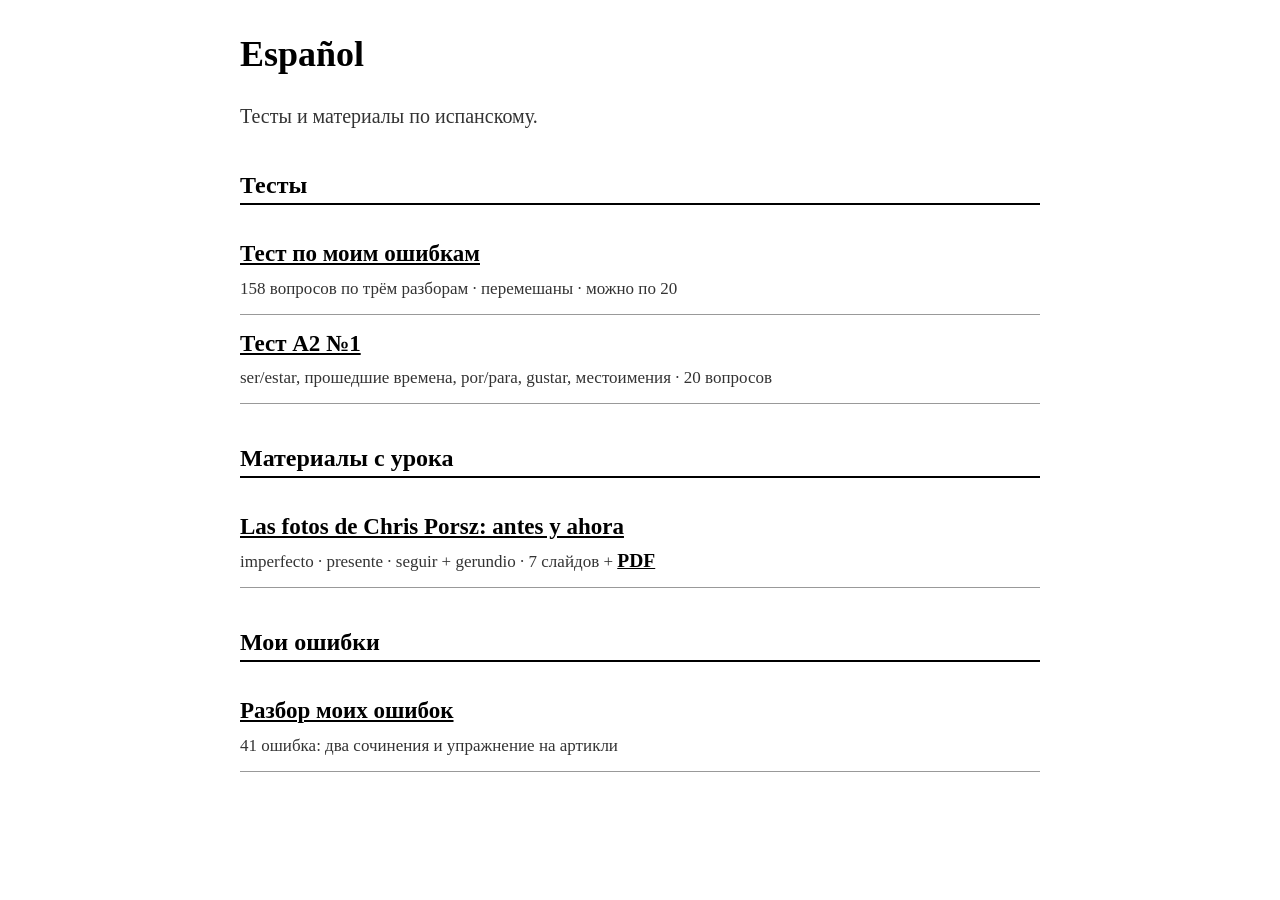
<file: index.html>
<!DOCTYPE html>
<html lang="ru">
<head>
<meta charset="utf-8">
<meta name="viewport" content="width=device-width, initial-scale=1">
<title>Español — материалы</title>
<link rel="stylesheet" href="style.css">
</head>
<body>
<h1>Español</h1>
<p class="lead">Тесты и материалы по испанскому.</p>

<h2>Тесты</h2>
<ul class="list">
  <li><a href="test-errores-01.html">Тест по моим ошибкам</a><br><span class="note">158 вопросов по трём разборам · перемешаны · можно по 20</span></li>
  <li><a href="test-a2-01.html">Тест A2 №1</a><br><span class="note">ser/estar, прошедшие времена, por/para, gustar, местоимения · 20 вопросов</span></li>
</ul>

<h2>Материалы с урока</h2>
<ul class="list">
  <li><a href="porsz.html">Las fotos de Chris Porsz: antes y ahora</a><br><span class="note">imperfecto · presente · seguir + gerundio · 7 слайдов + <a href="porsz/las-fotos-de-chris-porsz.pdf">PDF</a></span></li>
</ul>

<h2>Мои ошибки</h2>
<ul class="list">
  <li><a href="errores.html">Разбор моих ошибок</a><br><span class="note">41 ошибка: два сочинения и упражнение на артикли</span></li>
</ul>
</body>
</html>
</file>
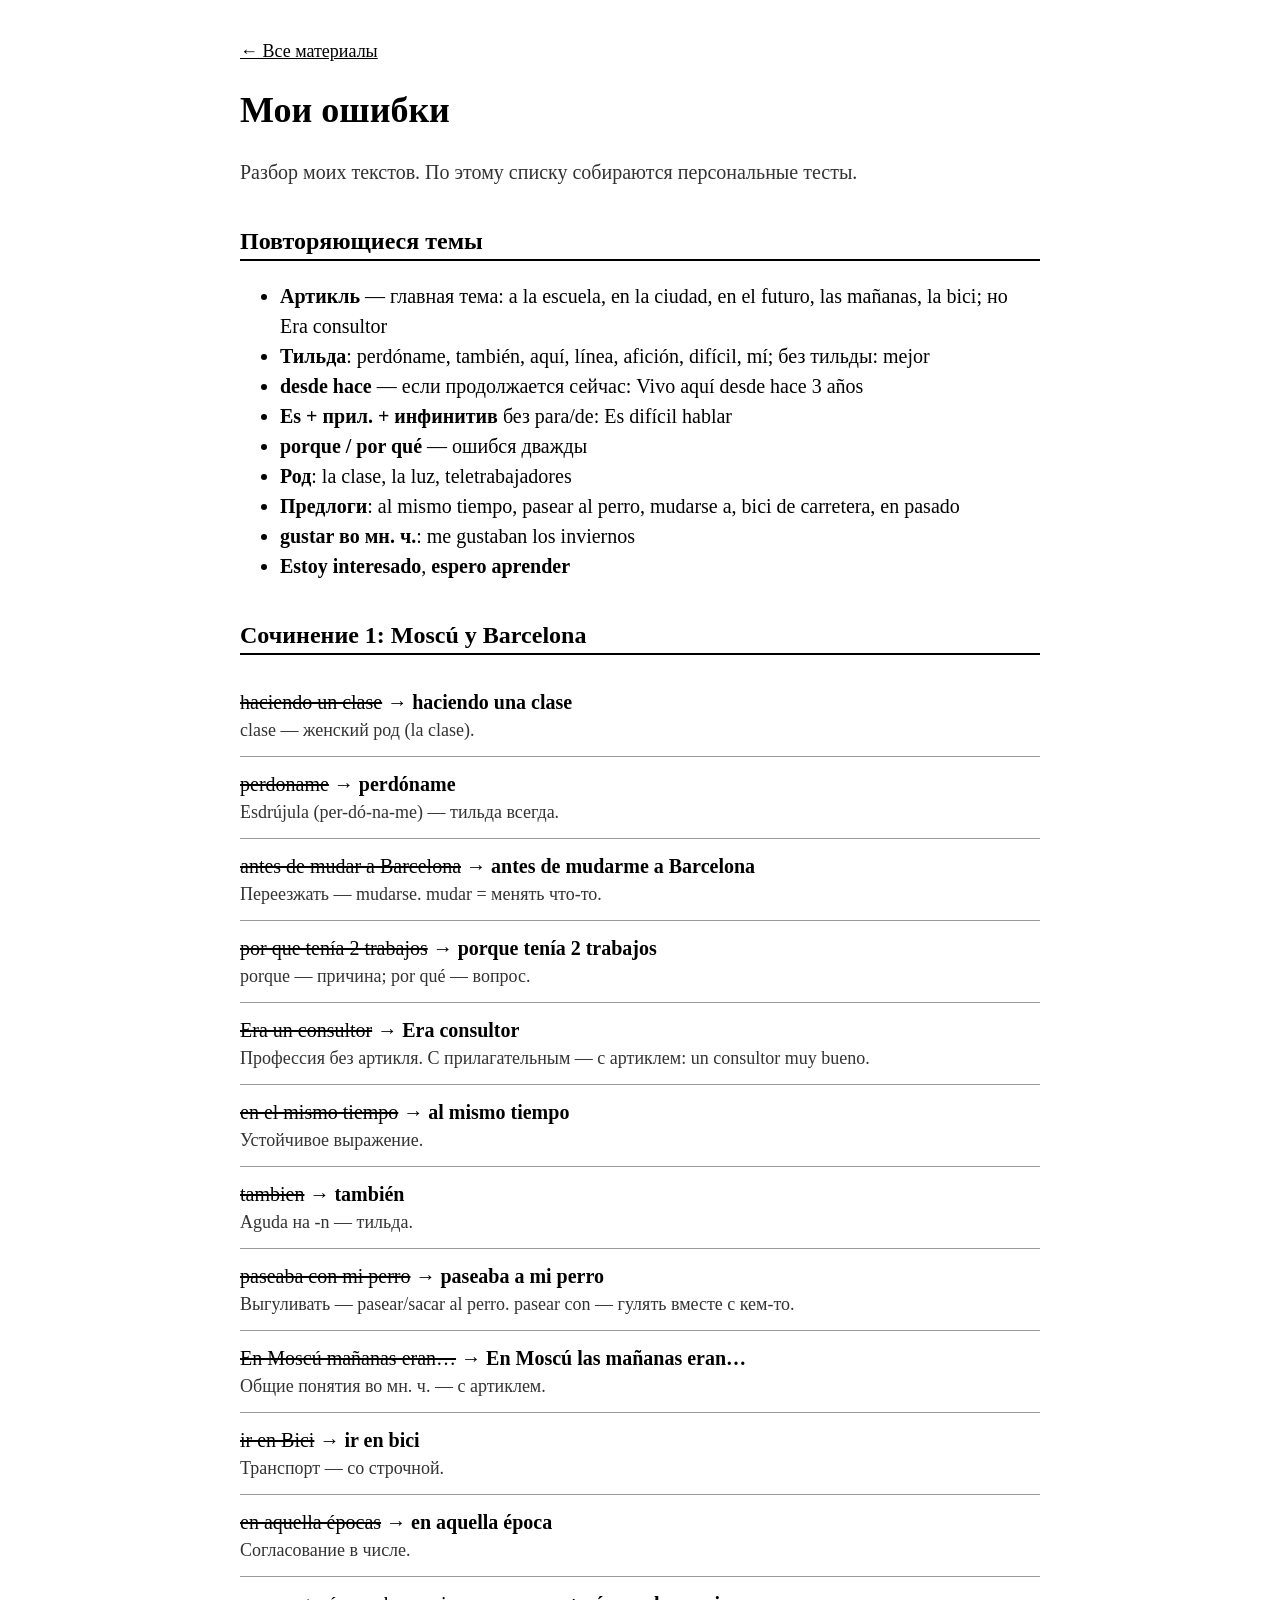
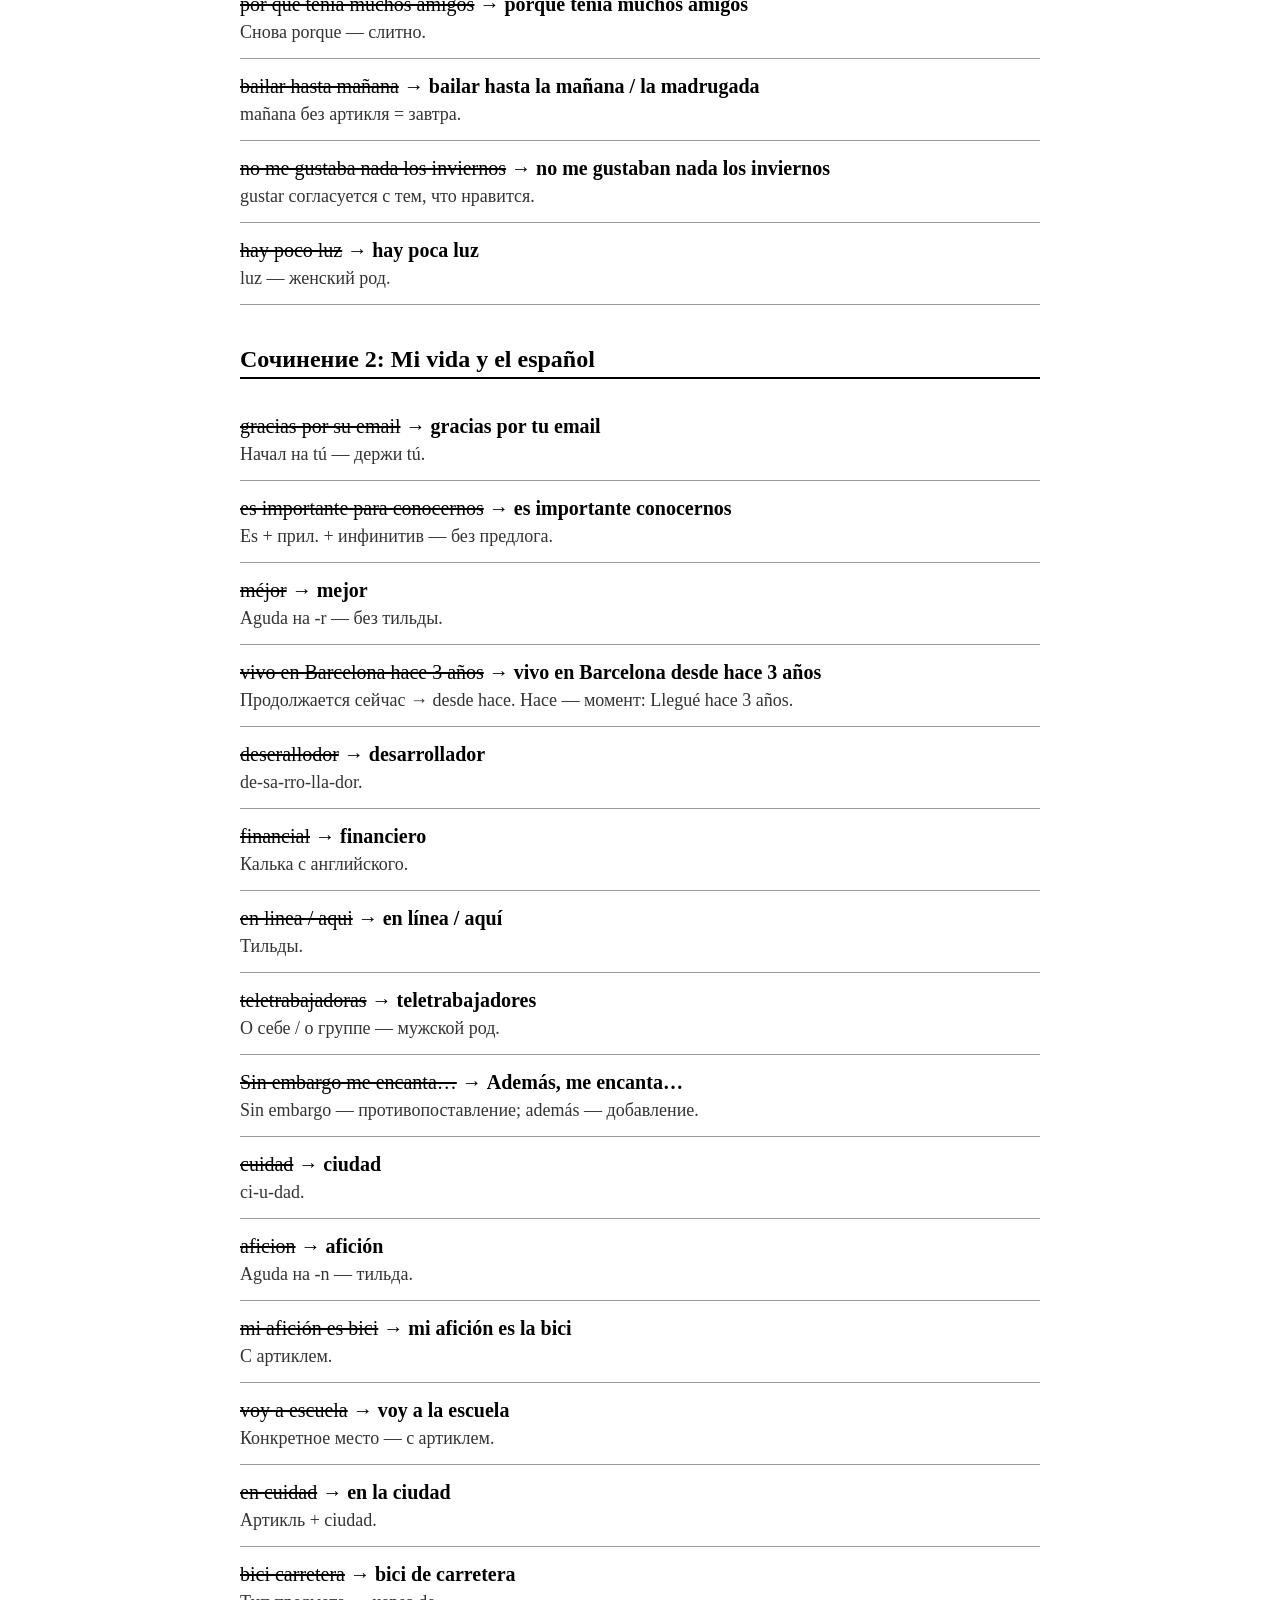
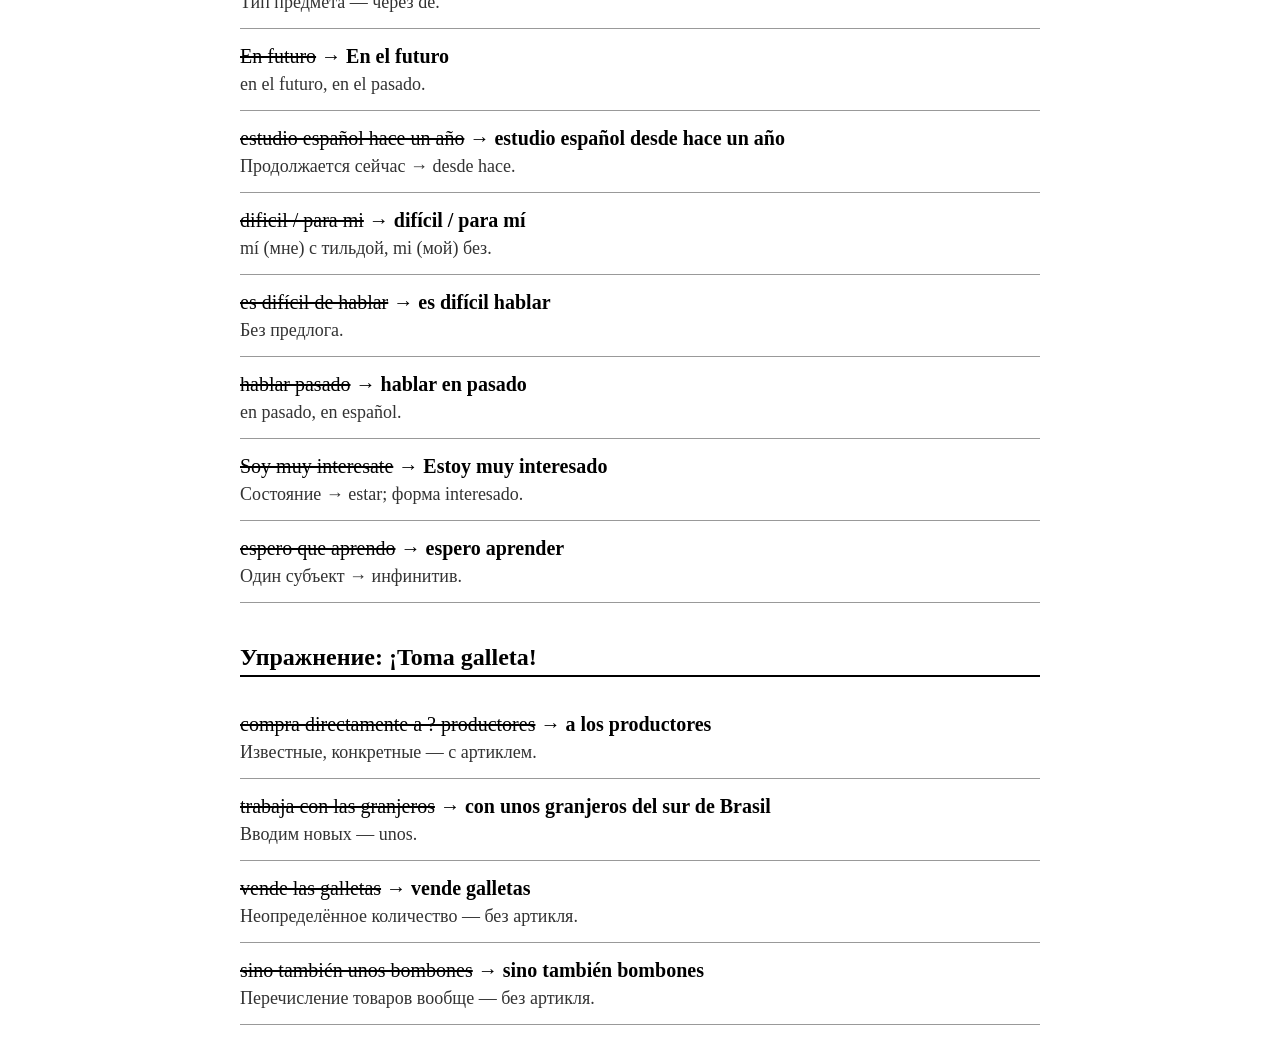
<file: errores.html>
<!DOCTYPE html>
<html lang="ru">
<head>
<meta charset="utf-8">
<meta name="viewport" content="width=device-width, initial-scale=1">
<title>Мои ошибки</title>
<link rel="stylesheet" href="style.css">
<style>
.err { padding: 0.6em 0; border-bottom: 1px solid #999; }
.err .was { text-decoration: line-through; }
.err .ok { font-weight: bold; }
.err .why { font-size: 0.9em; color: #333; }
</style>
</head>
<body>
<p class="back"><a href="index.html">&larr; Все материалы</a></p>
<h1>Мои ошибки</h1>
<p class="lead">Разбор моих текстов. По этому списку собираются персональные тесты.</p>

<h2>Повторяющиеся темы</h2>
<ul>
  <li><b>Артикль</b> — главная тема: a la escuela, en la ciudad, en el futuro, las mañanas, la bici; но Era consultor</li>
  <li><b>Тильда</b>: perdóname, también, aquí, línea, afición, difícil, mí; без тильды: mejor</li>
  <li><b>desde hace</b> — если продолжается сейчас: Vivo aquí desde hace 3 años</li>
  <li><b>Es + прил. + инфинитив</b> без para/de: Es difícil hablar</li>
  <li><b>porque / por qué</b> — ошибся дважды</li>
  <li><b>Род</b>: la clase, la luz, teletrabajadores</li>
  <li><b>Предлоги</b>: al mismo tiempo, pasear al perro, mudarse a, bici de carretera, en pasado</li>
  <li><b>gustar во мн. ч.</b>: me gustaban los inviernos</li>
  <li><b>Estoy interesado</b>, <b>espero aprender</b></li>
</ul>

<h2>Сочинение 1: Moscú y Barcelona</h2>

<div class="err"><span class="was">haciendo un clase</span> → <span class="ok">haciendo una clase</span><div class="why">clase — женский род (la clase).</div></div>
<div class="err"><span class="was">perdoname</span> → <span class="ok">perdóname</span><div class="why">Esdrújula (per-dó-na-me) — тильда всегда.</div></div>
<div class="err"><span class="was">antes de mudar a Barcelona</span> → <span class="ok">antes de mudarme a Barcelona</span><div class="why">Переезжать — mudarse. mudar = менять что-то.</div></div>
<div class="err"><span class="was">por que tenía 2 trabajos</span> → <span class="ok">porque tenía 2 trabajos</span><div class="why">porque — причина; por qué — вопрос.</div></div>
<div class="err"><span class="was">Era un consultor</span> → <span class="ok">Era consultor</span><div class="why">Профессия без артикля. С прилагательным — с артиклем: un consultor muy bueno.</div></div>
<div class="err"><span class="was">en el mismo tiempo</span> → <span class="ok">al mismo tiempo</span><div class="why">Устойчивое выражение.</div></div>
<div class="err"><span class="was">tambien</span> → <span class="ok">también</span><div class="why">Aguda на -n — тильда.</div></div>
<div class="err"><span class="was">paseaba con mi perro</span> → <span class="ok">paseaba a mi perro</span><div class="why">Выгуливать — pasear/sacar al perro. pasear con — гулять вместе с кем-то.</div></div>
<div class="err"><span class="was">En Moscú mañanas eran…</span> → <span class="ok">En Moscú las mañanas eran…</span><div class="why">Общие понятия во мн. ч. — с артиклем.</div></div>
<div class="err"><span class="was">ir en Bici</span> → <span class="ok">ir en bici</span><div class="why">Транспорт — со строчной.</div></div>
<div class="err"><span class="was">en aquella épocas</span> → <span class="ok">en aquella época</span><div class="why">Согласование в числе.</div></div>
<div class="err"><span class="was">por que tenía muchos amigos</span> → <span class="ok">porque tenía muchos amigos</span><div class="why">Снова porque — слитно.</div></div>
<div class="err"><span class="was">bailar hasta mañana</span> → <span class="ok">bailar hasta la mañana / la madrugada</span><div class="why">mañana без артикля = завтра.</div></div>
<div class="err"><span class="was">no me gustaba nada los inviernos</span> → <span class="ok">no me gustaban nada los inviernos</span><div class="why">gustar согласуется с тем, что нравится.</div></div>
<div class="err"><span class="was">hay poco luz</span> → <span class="ok">hay poca luz</span><div class="why">luz — женский род.</div></div>

<h2>Сочинение 2: Mi vida y el español</h2>

<div class="err"><span class="was">gracias por su email</span> → <span class="ok">gracias por tu email</span><div class="why">Начал на tú — держи tú.</div></div>
<div class="err"><span class="was">es importante para conocernos</span> → <span class="ok">es importante conocernos</span><div class="why">Es + прил. + инфинитив — без предлога.</div></div>
<div class="err"><span class="was">méjor</span> → <span class="ok">mejor</span><div class="why">Aguda на -r — без тильды.</div></div>
<div class="err"><span class="was">vivo en Barcelona hace 3 años</span> → <span class="ok">vivo en Barcelona desde hace 3 años</span><div class="why">Продолжается сейчас → desde hace. Hace — момент: Llegué hace 3 años.</div></div>
<div class="err"><span class="was">deserallodor</span> → <span class="ok">desarrollador</span><div class="why">de-sa-rro-lla-dor.</div></div>
<div class="err"><span class="was">financial</span> → <span class="ok">financiero</span><div class="why">Калька с английского.</div></div>
<div class="err"><span class="was">en linea / aqui</span> → <span class="ok">en línea / aquí</span><div class="why">Тильды.</div></div>
<div class="err"><span class="was">teletrabajadoras</span> → <span class="ok">teletrabajadores</span><div class="why">О себе / о группе — мужской род.</div></div>
<div class="err"><span class="was">Sin embargo me encanta…</span> → <span class="ok">Además, me encanta…</span><div class="why">Sin embargo — противопоставление; además — добавление.</div></div>
<div class="err"><span class="was">cuidad</span> → <span class="ok">ciudad</span><div class="why">ci-u-dad.</div></div>
<div class="err"><span class="was">aficion</span> → <span class="ok">afición</span><div class="why">Aguda на -n — тильда.</div></div>
<div class="err"><span class="was">mi afición es bici</span> → <span class="ok">mi afición es la bici</span><div class="why">С артиклем.</div></div>
<div class="err"><span class="was">voy a escuela</span> → <span class="ok">voy a la escuela</span><div class="why">Конкретное место — с артиклем.</div></div>
<div class="err"><span class="was">en cuidad</span> → <span class="ok">en la ciudad</span><div class="why">Артикль + ciudad.</div></div>
<div class="err"><span class="was">bici carretera</span> → <span class="ok">bici de carretera</span><div class="why">Тип предмета — через de.</div></div>
<div class="err"><span class="was">En futuro</span> → <span class="ok">En el futuro</span><div class="why">en el futuro, en el pasado.</div></div>
<div class="err"><span class="was">estudio español hace un año</span> → <span class="ok">estudio español desde hace un año</span><div class="why">Продолжается сейчас → desde hace.</div></div>
<div class="err"><span class="was">dificil / para mi</span> → <span class="ok">difícil / para mí</span><div class="why">mí (мне) с тильдой, mi (мой) без.</div></div>
<div class="err"><span class="was">es difícil de hablar</span> → <span class="ok">es difícil hablar</span><div class="why">Без предлога.</div></div>
<div class="err"><span class="was">hablar pasado</span> → <span class="ok">hablar en pasado</span><div class="why">en pasado, en español.</div></div>
<div class="err"><span class="was">Soy muy interesate</span> → <span class="ok">Estoy muy interesado</span><div class="why">Состояние → estar; форма interesado.</div></div>
<div class="err"><span class="was">espero que aprendo</span> → <span class="ok">espero aprender</span><div class="why">Один субъект → инфинитив.</div></div>

<h2>Упражнение: ¡Toma galleta!</h2>

<div class="err"><span class="was">compra directamente a ? productores</span> → <span class="ok">a los productores</span><div class="why">Известные, конкретные — с артиклем.</div></div>
<div class="err"><span class="was">trabaja con las granjeros</span> → <span class="ok">con unos granjeros del sur de Brasil</span><div class="why">Вводим новых — unos.</div></div>
<div class="err"><span class="was">vende las galletas</span> → <span class="ok">vende galletas</span><div class="why">Неопределённое количество — без артикля.</div></div>
<div class="err"><span class="was">sino también unos bombones</span> → <span class="ok">sino también bombones</span><div class="why">Перечисление товаров вообще — без артикля.</div></div>
</body>
</html>
</file>
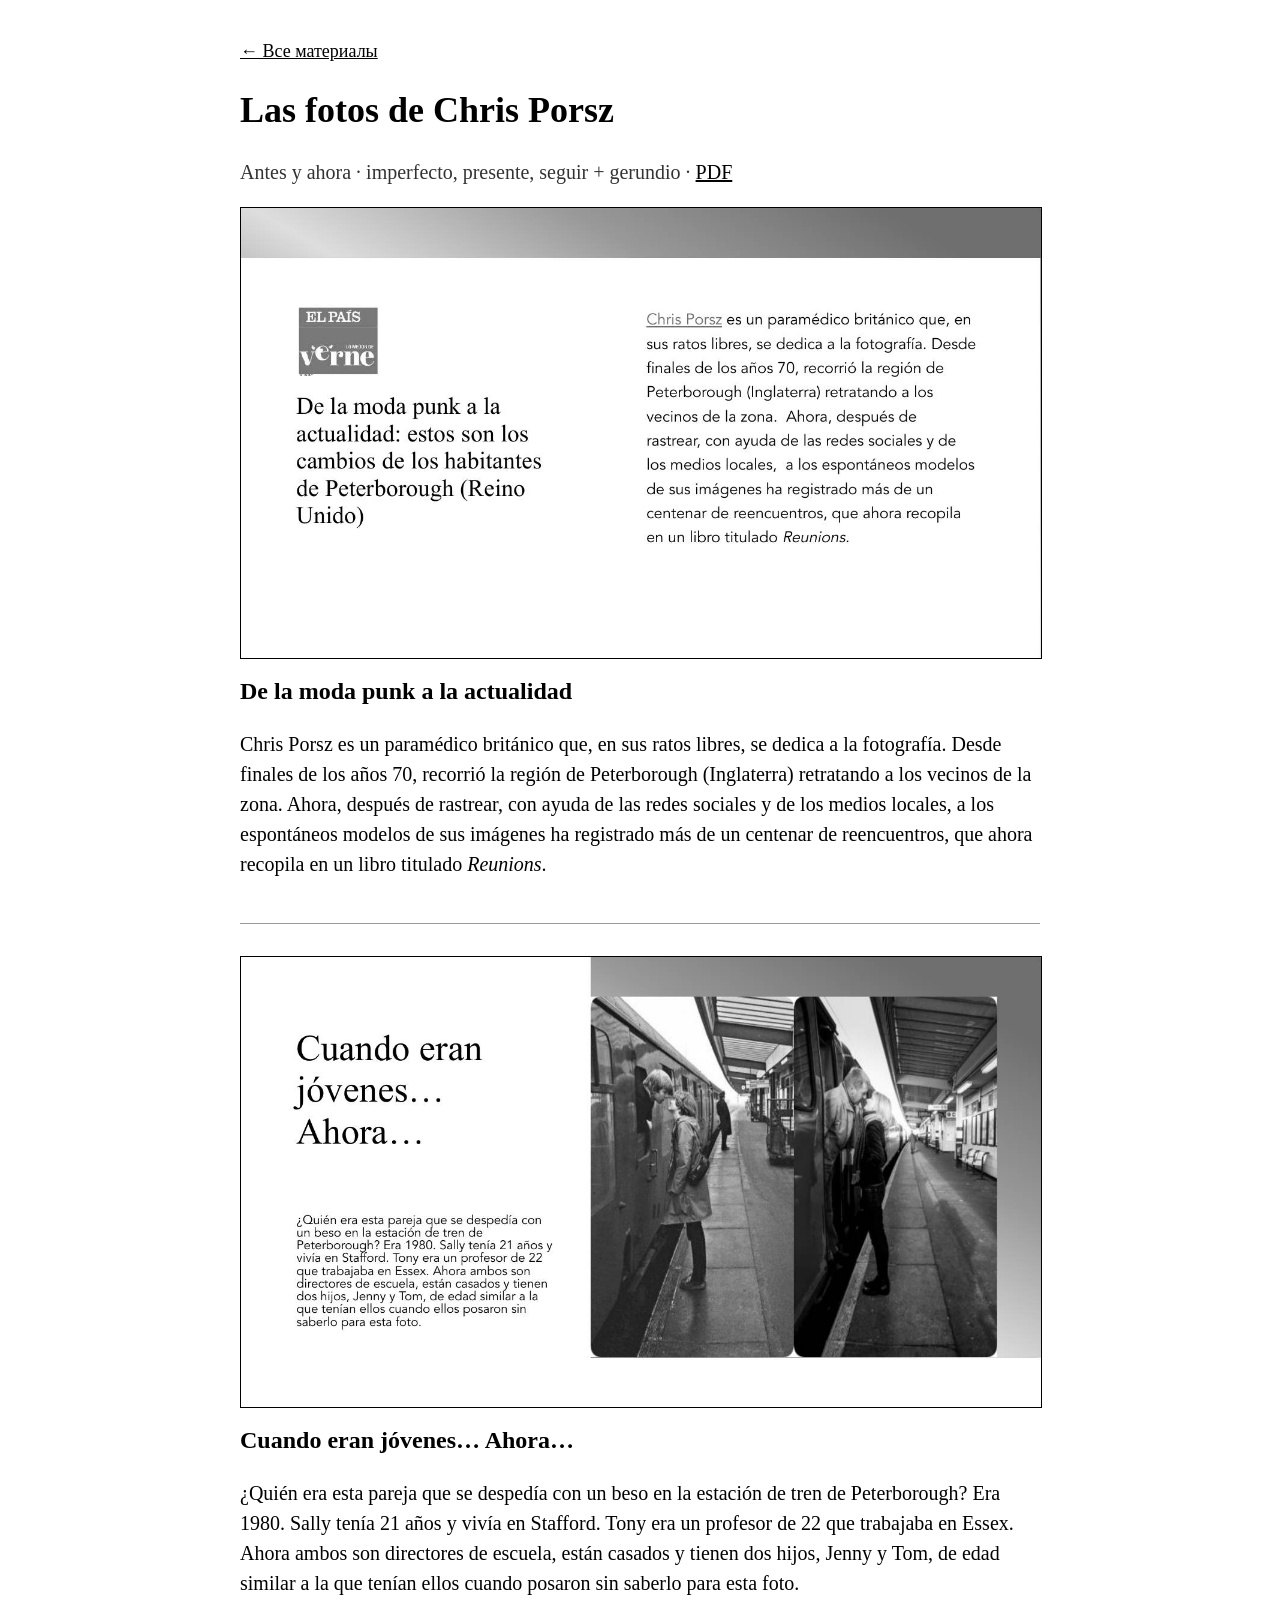
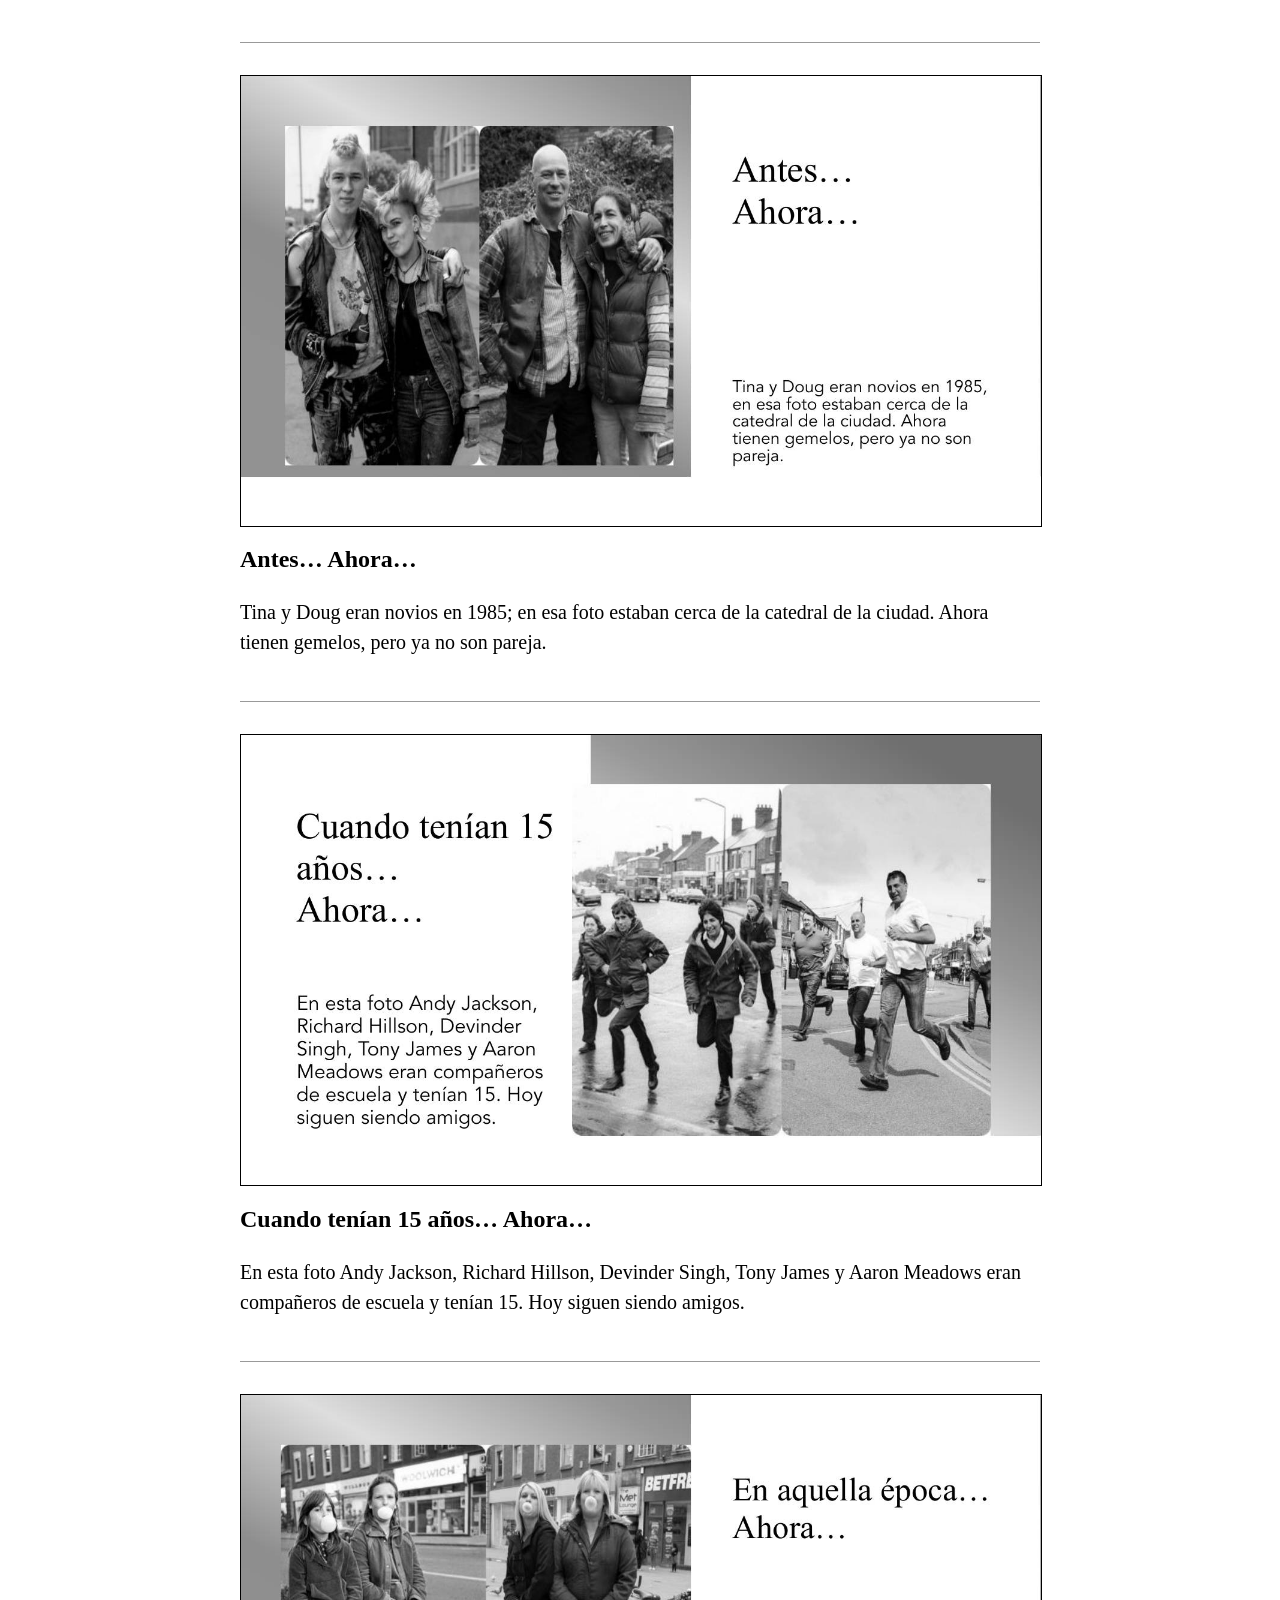
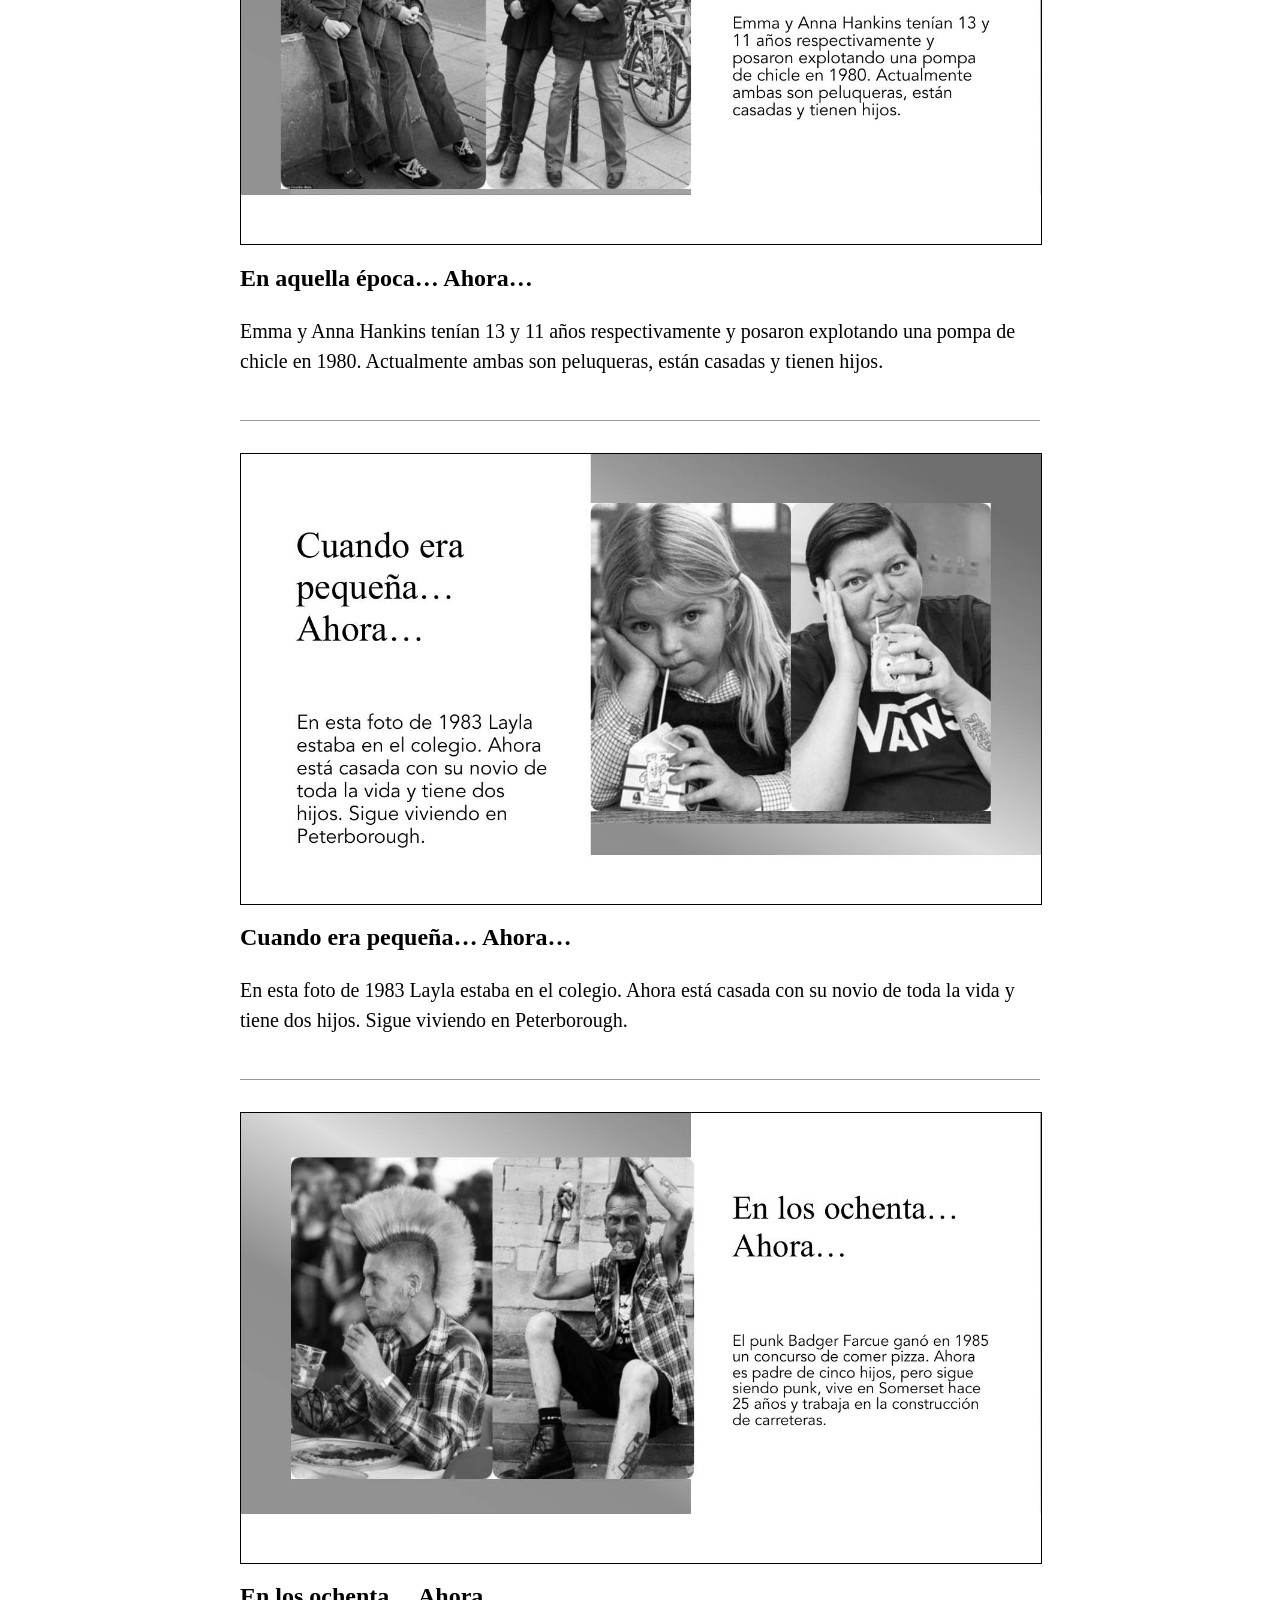
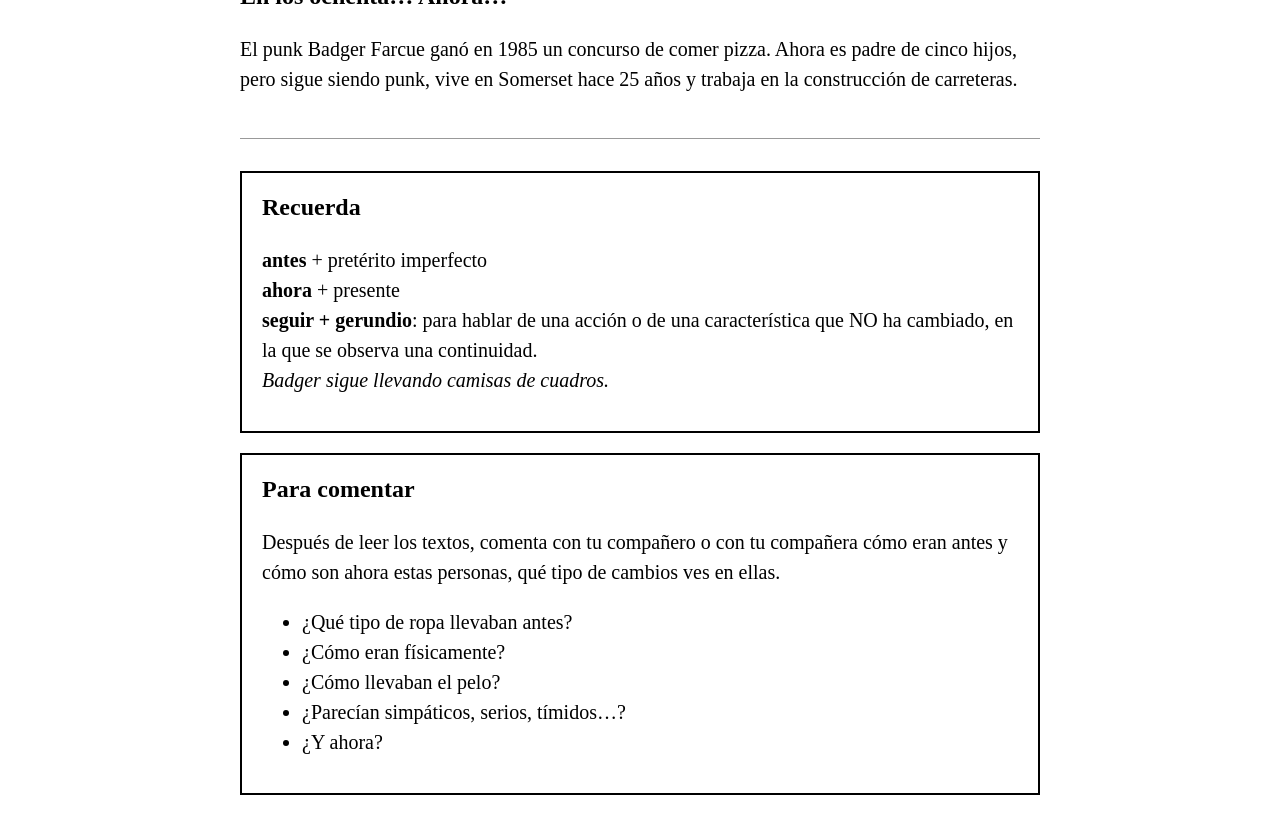
<file: porsz.html>
<!DOCTYPE html>
<html lang="es">
<head>
<meta charset="utf-8">
<meta name="viewport" content="width=device-width, initial-scale=1">
<title>Las fotos de Chris Porsz</title>
<link rel="stylesheet" href="style.css">
<style>
.slide { margin: 0 0 1.6em; padding-bottom: 1.2em; border-bottom: 1px solid #999; }
.slide img { width: 100%; height: auto; display: block; border: 1px solid #000; }
.slide h2 { border: 0; margin: 0.6em 0 0.3em; }
.box { border: 2px solid #000; padding: 0.8em 1em; margin: 1em 0; }
.box h2 { border: 0; margin-top: 0; }
</style>
</head>
<body>
<p class="back"><a href="index.html">&larr; Все материалы</a></p>
<h1>Las fotos de Chris Porsz</h1>
<p class="lead">Antes y ahora · imperfecto, presente, seguir + gerundio · <a href="porsz/las-fotos-de-chris-porsz.pdf">PDF</a></p>
<div class="slide"><img src="porsz/slide-1.jpg" alt="Слайд 1"><h2>De la moda punk a la actualidad</h2><p>Chris Porsz es un paramédico británico que, en sus ratos libres, se dedica a la fotografía. Desde finales de los años 70, recorrió la región de Peterborough (Inglaterra) retratando a los vecinos de la zona. Ahora, después de rastrear, con ayuda de las redes sociales y de los medios locales, a los espontáneos modelos de sus imágenes ha registrado más de un centenar de reencuentros, que ahora recopila en un libro titulado <i>Reunions</i>.</p></div>
<div class="slide"><img src="porsz/slide-2.jpg" alt="Слайд 2"><h2>Cuando eran jóvenes… Ahora…</h2><p>¿Quién era esta pareja que se despedía con un beso en la estación de tren de Peterborough? Era 1980. Sally tenía 21 años y vivía en Stafford. Tony era un profesor de 22 que trabajaba en Essex. Ahora ambos son directores de escuela, están casados y tienen dos hijos, Jenny y Tom, de edad similar a la que tenían ellos cuando posaron sin saberlo para esta foto.</p></div>
<div class="slide"><img src="porsz/slide-3.jpg" alt="Слайд 3"><h2>Antes… Ahora…</h2><p>Tina y Doug eran novios en 1985; en esa foto estaban cerca de la catedral de la ciudad. Ahora tienen gemelos, pero ya no son pareja.</p></div>
<div class="slide"><img src="porsz/slide-4.jpg" alt="Слайд 4"><h2>Cuando tenían 15 años… Ahora…</h2><p>En esta foto Andy Jackson, Richard Hillson, Devinder Singh, Tony James y Aaron Meadows eran compañeros de escuela y tenían 15. Hoy siguen siendo amigos.</p></div>
<div class="slide"><img src="porsz/slide-5.jpg" alt="Слайд 5"><h2>En aquella época… Ahora…</h2><p>Emma y Anna Hankins tenían 13 y 11 años respectivamente y posaron explotando una pompa de chicle en 1980. Actualmente ambas son peluqueras, están casadas y tienen hijos.</p></div>
<div class="slide"><img src="porsz/slide-6.jpg" alt="Слайд 6"><h2>Cuando era pequeña… Ahora…</h2><p>En esta foto de 1983 Layla estaba en el colegio. Ahora está casada con su novio de toda la vida y tiene dos hijos. Sigue viviendo en Peterborough.</p></div>
<div class="slide"><img src="porsz/slide-7.jpg" alt="Слайд 7"><h2>En los ochenta… Ahora…</h2><p>El punk Badger Farcue ganó en 1985 un concurso de comer pizza. Ahora es padre de cinco hijos, pero sigue siendo punk, vive en Somerset hace 25 años y trabaja en la construcción de carreteras.</p></div>

<div class="box">
<h2>Recuerda</h2>
<p><b>antes</b> + pretérito imperfecto<br><b>ahora</b> + presente<br><b>seguir + gerundio</b>: para hablar de una acción o de una característica que NO ha cambiado, en la que se observa una continuidad.<br><i>Badger sigue llevando camisas de cuadros.</i></p>
</div>
<div class="box">
<h2>Para comentar</h2>
<p>Después de leer los textos, comenta con tu compañero o con tu compañera cómo eran antes y cómo son ahora estas personas, qué tipo de cambios ves en ellas.</p>
<ul><li>¿Qué tipo de ropa llevaban antes?</li><li>¿Cómo eran físicamente?</li><li>¿Cómo llevaban el pelo?</li><li>¿Parecían simpáticos, serios, tímidos…?</li><li>¿Y ahora?</li></ul>
</div>
</body>
</html>
</file>
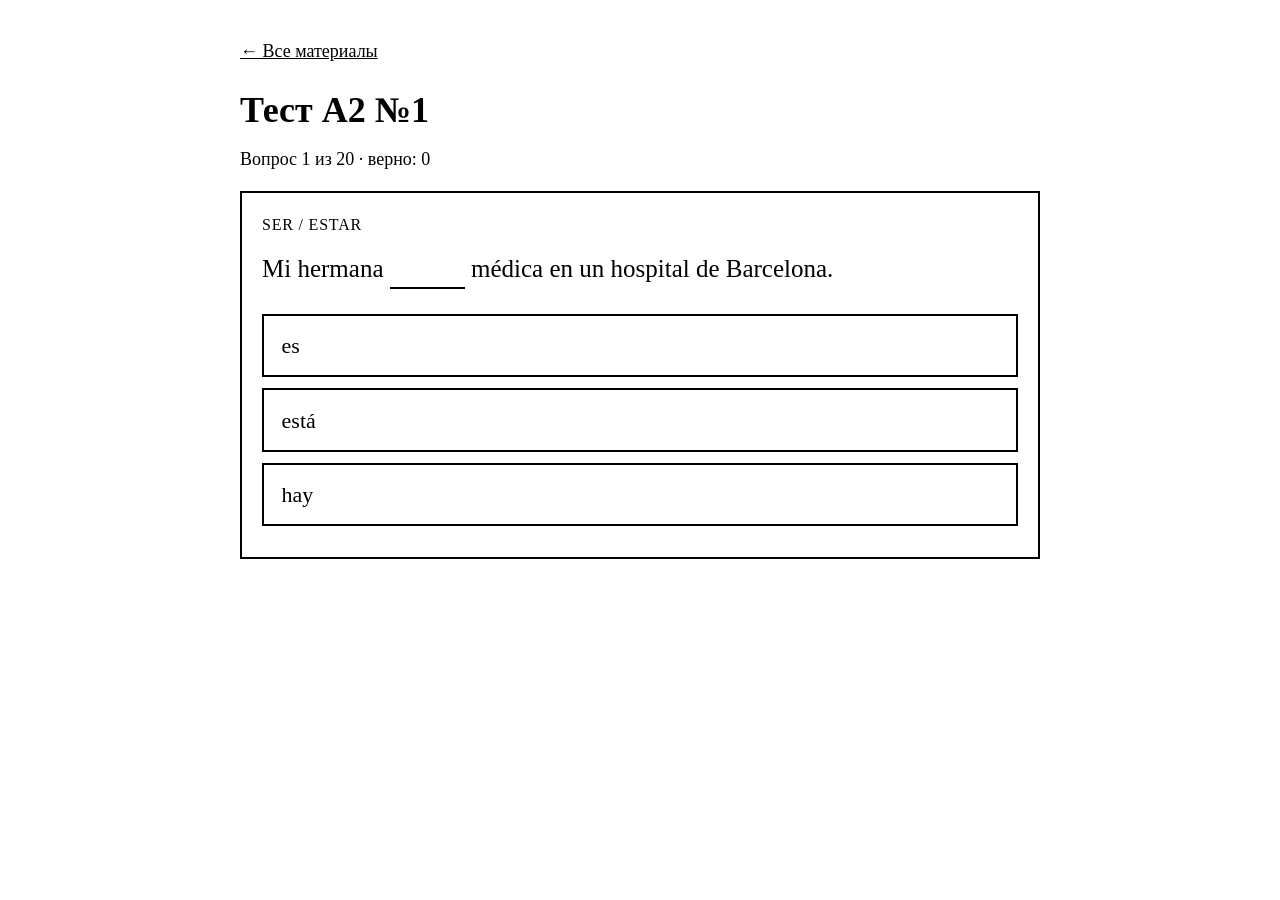
<file: test-a2-01.html>
<!DOCTYPE html>
<html lang="es">
<head>
<meta charset="utf-8">
<meta name="viewport" content="width=device-width, initial-scale=1">
<title>Тест A2 №1</title>
<link rel="stylesheet" href="style.css">
</head>
<body>
<p class="back"><a href="index.html">&larr; Все материалы</a></p>
<h1>Тест A2 №1</h1>
<div class="meta" id="meta"></div>
<div class="card" id="card">Загрузка…</div>

<script>
// ES5 only: the Kindle browser is an old WebKit.
var QUESTIONS = [
  { t:"ser / estar", q:"Mi hermana ___ médica en un hospital de Barcelona.", o:["es","está","hay"], a:0,
    e:"Профессия — постоянная характеристика, поэтому ser." },
  { t:"ser / estar", q:"Hoy no voy a trabajar, ___ muy cansado.", o:["soy","estoy","tengo"], a:1,
    e:"Временное состояние — estar." },
  { t:"ser / estar", q:"La reunión ___ en la sala 3.", o:["es","está"], a:0,
    e:"Место проведения события (reunión, fiesta, concierto) — ser. Место предмета или человека — estar." },
  { t:"Pretérito indefinido", q:"Ayer nosotros ___ (comer) en un restaurante del Born.", input:["comimos"],
    e:"comer → comimos. «Ayer» — законченное действие в прошлом, indefinido." },
  { t:"Pretérito indefinido", q:"El verano pasado yo ___ (ir) a Sevilla.", input:["fui"],
    e:"ir в indefinido: fui, fuiste, fue, fuimos, fuisteis, fueron (те же формы, что у ser)." },
  { t:"Pretérito indefinido", q:"¿Qué ___ (hacer) tú el fin de semana?", input:["hiciste"],
    e:"hacer → hice, hiciste, hizo… Неправильная основа hic-." },
  { t:"Imperfecto / indefinido", q:"Cuando ___ niño, vivía en un pueblo pequeño.", o:["fui","era","estuve"], a:1,
    e:"Описание прошлого, фон («когда я был ребёнком») — imperfecto: era." },
  { t:"Imperfecto / indefinido", q:"Leía un libro cuando ___ el teléfono.", o:["sonaba","sonó","ha sonado"], a:1,
    e:"Фон (leía) — imperfecto, а внезапное действие, которое его прервало, — indefinido: sonó." },
  { t:"Pretérito perfecto", q:"Esta mañana ___ (yo, desayunar) muy temprano.", input:["he desayunado"],
    e:"«Esta mañana», «hoy», «esta semana» — период, который ещё не закончился: в Испании обычно perfecto (haber + participio)." },
  { t:"Participio", q:"¿Ya has ___ (ver) la nueva película?", input:["visto"],
    e:"Неправильные причастия: ver → visto, hacer → hecho, decir → dicho, escribir → escrito, poner → puesto, volver → vuelto." },
  { t:"por / para", q:"Este regalo es ___ mi hija.", o:["por","para"], a:1,
    e:"Адресат, назначение — para." },
  { t:"por / para", q:"Gracias ___ tu ayuda.", o:["por","para"], a:0,
    e:"Причина — por. Gracias por…" },
  { t:"por / para", q:"Paseamos ___ el parque Güell toda la tarde.", o:["por","para"], a:0,
    e:"Перемещение по/через место — por." },
  { t:"gustar", q:"A mis padres no les ___ el café sin azúcar.", o:["gusta","gustan","gustamos"], a:0,
    e:"Глагол согласуется с тем, что нравится (el café — ед. ч.), а не с тем, кому: gusta." },
  { t:"gustar", q:"¿___ gustan los perros?", o:["Te","Tú","Ti"], a:0,
    e:"С gustar — косвенное местоимение: me, te, le, nos, os, les." },
  { t:"Pronombres", q:"— ¿Has comprado el pan? — Sí, ya ___ he comprado.", o:["la","lo","le"], a:1,
    e:"el pan — мужской род, прямое дополнение: lo." },
  { t:"Pronombres", q:"— ¿Le das las llaves a Marta? — Sí, ___ doy ahora.", o:["le las","se las","las le"], a:1,
    e:"le/les перед lo, la, los, las превращается в se: se las doy." },
  { t:"Comparativos", q:"Madrid es ___ grande ___ Barcelona.", o:["más … que","más … de","tan … que"], a:0,
    e:"Сравнение: más/menos + прил. + que. Tan … como — для равенства." },
  { t:"ir a + infinitivo", q:"Mañana ___ (nosotros) visitar a los abuelos.", input:["vamos a"],
    e:"Ближайшее будущее: ir (в нужной форме) + a + инфинитив → vamos a visitar." },
  { t:"Verbos reflexivos", q:"Normalmente mi hija ___ (acostarse) a las nueve.", input:["se acuesta"],
    e:"acostarse — возвратный и с чередованием o → ue: se acuesta." }
];

var ACC = { "á":"a","é":"e","í":"i","ó":"o","ú":"u","ü":"u","ñ":"n" };
function norm(s) { return s.replace(/^\s+|\s+$/g,"").toLowerCase().replace(/\s+/g," ").replace(/[.!?¿¡]/g,""); }
function strip(s) { return s.replace(/[áéíóúüñ]/g, function(c){ return ACC[c]; }); }
function esc(s) { return s.replace(/&/g,"&amp;").replace(/</g,"&lt;").replace(/>/g,"&gt;"); }
function $(id) { return document.getElementById(id); }

var i = 0, results = [], answered = false;

function countRight() { var n = 0; for (var k = 0; k < results.length; k++) if (results[k] && results[k].ok) n++; return n; }

function meta() {
  $("meta").innerHTML = (i < QUESTIONS.length ? "Вопрос " + (i+1) + " из " + QUESTIONS.length : "Готово") +
    " · верно: " + countRight();
}

function render() {
  answered = false;
  meta();
  if (i >= QUESTIONS.length) { result(); return; }
  var Q = QUESTIONS[i];
  var h = '<div class="topic">' + Q.t + '</div><p class="prompt">' +
    esc(Q.q).replace("___", '<span class="gap">&nbsp;</span>') + '</p>';
  if (Q.input) {
    h += '<input class="inp" id="ans" type="text" autocomplete="off" autocapitalize="off" autocorrect="off" spellcheck="false">';
    h += '<div class="accents">';
    var letters = ["á","é","í","ó","ú","ñ","ü"];
    for (var k = 0; k < letters.length; k++) h += '<button type="button" onclick="ins(\'' + letters[k] + '\')">' + letters[k] + '</button>';
    h += '</div><button class="btn" id="check" onclick="checkInput()">Проверить</button>';
  } else {
    for (var j = 0; j < Q.o.length; j++)
      h += '<button class="opt" id="o' + j + '" onclick="choose(' + j + ')">' + esc(Q.o[j]) + '</button>';
  }
  h += '<div id="fb"></div>';
  $("card").innerHTML = h;
}

function ins(c) { var el = $("ans"); if (el && !el.disabled) el.value += c; }

function choose(k) {
  if (answered) return;
  var Q = QUESTIONS[i];
  for (var j = 0; j < Q.o.length; j++) {
    var b = $("o" + j); b.disabled = true;
    if (j === Q.a) b.className = "opt ok"; else if (j === k) b.className = "opt bad";
  }
  finish(k === Q.a, Q.o[k], Q.o[Q.a], false);
}

function checkInput() {
  if (answered) return;
  var el = $("ans"), v = el.value;
  if (!norm(v)) return;
  var Q = QUESTIONS[i], n = norm(v), ok = false, near = false;
  for (var k = 0; k < Q.input.length; k++) {
    if (norm(Q.input[k]) === n) ok = true;
    else if (strip(norm(Q.input[k])) === strip(n)) near = true;
  }
  el.disabled = true; $("check").style.display = "none";
  finish(ok, norm(v), Q.input[0], near);
}

function finish(ok, given, correct, near) {
  answered = true;
  results[i] = { ok: ok, given: given, correct: correct };
  var head = ok ? "✓ Верно" : near ? "Почти: проверьте ударение — " + esc(correct) : "✗ Правильно: " + esc(correct);
  var last = i === QUESTIONS.length - 1;
  $("fb").innerHTML = '<div class="fb"><b>' + head + '</b>' + QUESTIONS[i].e + '</div>' +
    '<button class="btn" onclick="next()">' + (last ? "Результат" : "Дальше") + '</button>';
  meta();
}

function next() { i++; render(); window.scrollTo(0, 0); }

function result() {
  var s = countRight(), total = QUESTIONS.length;
  var verdict = s >= 17 ? "Отлично, уровень A2 уверенный." : s >= 12 ? "Хорошая база. Ниже — разбор ошибок." : "Есть что подтянуть — разберите ошибки и попробуйте снова.";
  var h = '<div class="score">' + s + ' / ' + total + '</div><p>' + verdict + '</p>';
  var wrong = "";
  for (var k = 0; k < total; k++) {
    var r = results[k];
    if (!r.ok) wrong += '<li>' + esc(QUESTIONS[k].q).replace("___", "<b>" + esc(r.correct) + "</b>") + '<br>Ваш ответ: ' + esc(r.given) + '</li>';
  }
  if (wrong) h += '<ul class="review">' + wrong + '</ul>';
  h += '<button class="btn" onclick="restart()">Пройти заново</button>';
  $("card").innerHTML = h;
}

function restart() { i = 0; results = []; render(); }

render();
</script>
</body>
</html>
</file>
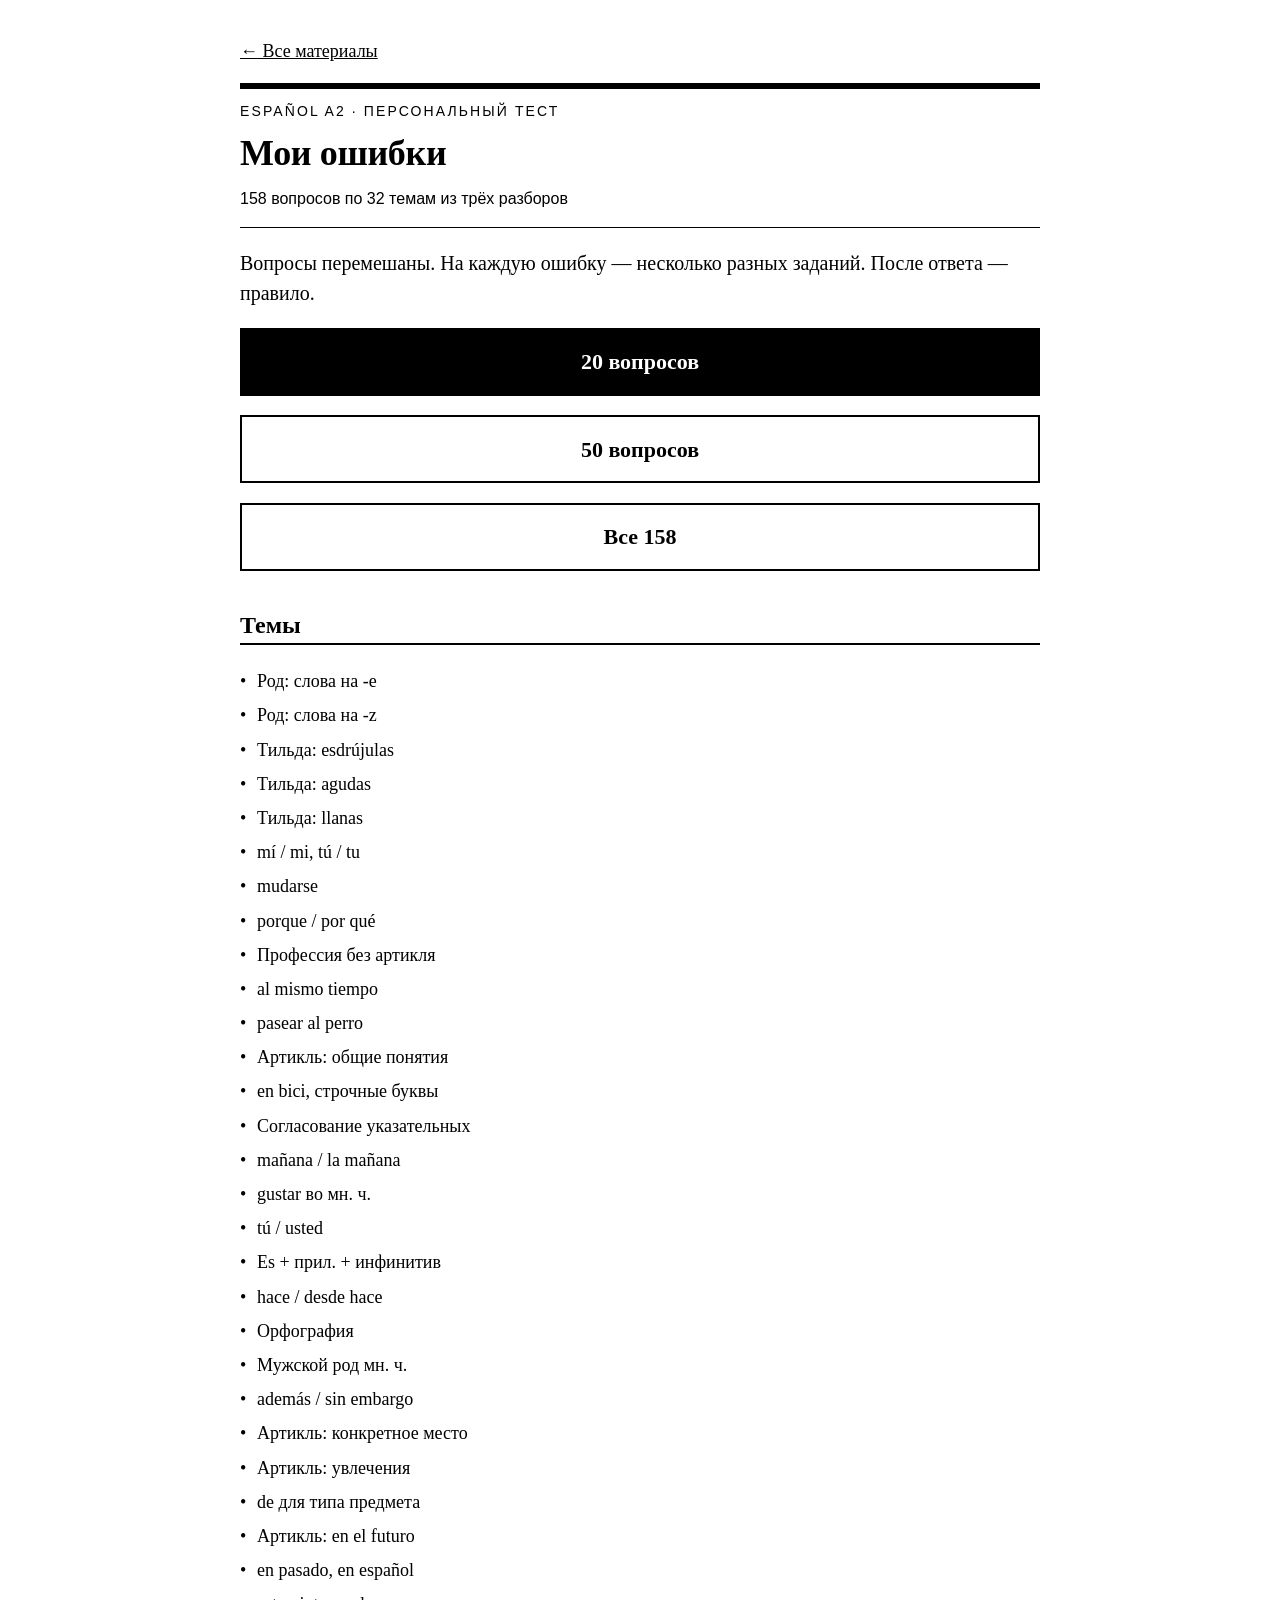
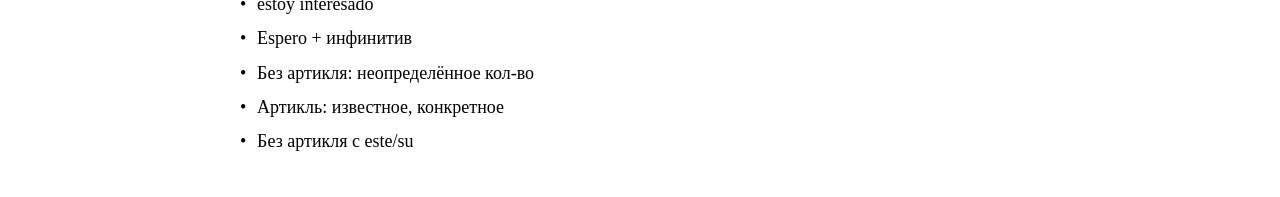
<file: test-errores-01.html>
<!DOCTYPE html>
<html lang="es">
<head>
<meta charset="utf-8">
<meta name="viewport" content="width=device-width, initial-scale=1">
<title>Мои ошибки — тест</title>
<link rel="stylesheet" href="style.css">
<style>
/* Quiz page, e-ink: grayscale only, block layout, no animation */
.hero { border-top: 6px solid #000; border-bottom: 1px solid #000; padding: 0.6em 0 0.8em; margin-bottom: 1em; }
.hero h1 { margin: 0.1em 0 0.2em; letter-spacing: -0.01em; }
.hero .kicker { font-family: Helvetica, Arial, sans-serif; font-size: 0.7em; letter-spacing: 0.15em; text-transform: uppercase; }
.bar { height: 10px; border: 2px solid #000; margin: 0.4em 0 0.3em; }
.bar div { height: 100%; background: #000; }
.stat { font-family: Helvetica, Arial, sans-serif; font-size: 0.8em; }
.stat b { font-size: 1.1em; }
.chip { display: inline-block; font-family: Helvetica, Arial, sans-serif; font-size: 0.7em; letter-spacing: 0.08em; text-transform: uppercase;
  border: 1.5px solid #000; padding: 0.15em 0.55em; margin-bottom: 0.6em; }
.q { font-size: 1.3em; line-height: 1.45; margin: 0.2em 0 0.9em; }
.gap { display: inline-block; min-width: 2.6em; border-bottom: 3px solid #000; }
.choice { display: block; width: 100%; text-align: left; font: inherit; font-size: 1.1em; color: #000; background: #fff;
  border: 2px solid #000; border-radius: 0; padding: 0.55em 0.7em; margin: 0 0 0.55em; }
.choice .L { display: inline-block; width: 1.6em; height: 1.6em; line-height: 1.6em; text-align: center; margin-right: 0.6em;
  border: 2px solid #000; border-radius: 50%; font-family: Helvetica, Arial, sans-serif; font-size: 0.75em; font-weight: bold; vertical-align: middle; }
.choice.right { border-width: 5px; font-weight: bold; }
.choice.right .L { background: #000; color: #fff; }
.choice.wrong { color: #555; text-decoration: line-through; border-style: dashed; }
.choice.dim { color: #777; border-color: #999; }
.explain { margin-top: 0.9em; padding: 0.7em 0.9em; border-left: 6px solid #000; background: #eee; }
.explain .verdict { font-family: Helvetica, Arial, sans-serif; font-weight: bold; font-size: 0.9em; letter-spacing: 0.05em; text-transform: uppercase; display: block; margin-bottom: 0.3em; }
.big { display: block; width: 100%; font: inherit; font-size: 1.1em; font-weight: bold; text-align: center; padding: 0.7em; margin: 0.9em 0 0.5em;
  background: #000; color: #fff; border: 2px solid #000; border-radius: 0; }
.big.light { background: #fff; color: #000; }
.start p { margin: 0.4em 0 1em; }
.score { font-size: 3.4em; font-weight: bold; line-height: 1; margin: 0.2em 0; }
.score span { font-size: 0.4em; font-weight: normal; }
.rv { padding: 0.5em 0; border-bottom: 1px solid #999; font-size: 0.95em; }
.rv .yours { font-size: 0.85em; color: #444; }
.topics td { padding: 0.2em 0.6em 0.2em 0; vertical-align: top; }
.topics { border-collapse: collapse; font-size: 0.9em; margin-bottom: 1em; }
</style>
</head>
<body>
<p class="back"><a href="index.html">&larr; Все материалы</a></p>
<div class="hero">
  <div class="kicker">Español A2 · персональный тест</div>
  <h1>Мои ошибки</h1>
  <div id="head"></div>
</div>
<div id="app">Загрузка…</div>

<script>
// ES5 only — the Kindle browser is an old WebKit.
// Each item: [group, question, correct, wrong1, wrong2, ...]. Options are shuffled at runtime.
var RULES = {
  gen_e:  ["Род: слова на -e", "Слова на -e бывают обоих родов. Женский: la clase, la noche, la leche, la llave, la gente. Мужской: el coche, el café, el parque. Проверяй по словарю и запоминай вместе с артиклем."],
  gen_z:  ["Род: слова на -z", "la luz, la voz, la paz, la vez — женский род, поэтому poca luz, una voz. Но el lápiz, el pez — мужской."],
  til_esd:["Тильда: esdrújulas", "Если ударение на третьем слоге с конца — тильда всегда. Императив + местоимение часто становится таким: perdona → perdóname, explica → explícame."],
  til_agu:["Тильда: agudas", "Ударение на последнем слоге + слово кончается на гласную, -n или -s → тильда: también, aquí, afición, café, además. На другие согласные — без тильды: mejor, ciudad, trabajar."],
  til_lla:["Тильда: llanas", "Ударение на предпоследнем слоге + слово кончается НЕ на гласную, -n, -s → тильда: difícil, fácil, móvil, árbol. Línea — тильда на í (lí-ne-a)."],
  til_dia:["mí / mi, tú / tu", "mí, tú — местоимения (para mí, a mí me gusta, ¿tú vienes?). mi, tu — притяжательные (mi hija, tu email)."],
  mudar:  ["mudarse", "Переезжать = mudarse: me mudé, te mudaste, nos mudamos. Antes de mudarme. Mudar без se — менять что-то (mudar la piel)."],
  porque: ["porque / por qué", "porque (слитно, без тильды) — потому что, ответ. por qué (раздельно, с тильдой) — почему, в прямом и косвенном вопросе: ¿Por qué…? / No sé por qué…"],
  prof:   ["Профессия без артикля", "Ser + профессия — без артикля: Soy desarrollador, Era consultor. С прилагательным — с артиклем: Es un médico muy bueno."],
  almismo:["al mismo tiempo", "Устойчивое выражение: al mismo tiempo (a + el = al). Так же: voy al trabajo, al parque."],
  pasear: ["pasear al perro", "Выгуливать собаку = pasear al perro / sacar al perro. Pasear con alguien — гулять вместе с кем-то. Pasear por el parque — гулять по месту."],
  gral:   ["Артикль: общие понятия", "Когда говоришь о чём-то в целом (все утра, зимы, жизнь, кофе вообще), артикль нужен: las mañanas, los inviernos, la vida, me encanta el café."],
  transp: ["en bici, строчные буквы", "Транспорт: en bici, en tren, en metro — без артикля и со строчной. Но a pie. Дни недели, месяцы, языки и национальности тоже со строчной: lunes, octubre, español."],
  concord:["Согласование указательных", "Указательное согласуется с существительным в роде и числе: aquella época, aquellos años, estos zapatos, esta ciudad."],
  manana: ["mañana / la mañana", "mañana без артикля — завтра. la mañana — утро (por la mañana, de la mañana). la madrugada — поздняя ночь, до рассвета: hasta la madrugada."],
  gustar: ["gustar во мн. ч.", "gustar согласуется с тем, ЧТО нравится: me gusta el café, me gustan los inviernos, me gustaban las fiestas. С инфинитивами — ед. ч.: me gusta bailar y cantar."],
  tu_ud:  ["tú / usted", "Начал на «tú» (¡Hola, Anabel!) — держи tú: tu email, te escribo, ¿cómo estás? Usted (su, le, está) — с незнакомыми и официально (señor García)."],
  es_inf: ["Es + прил. + инфинитив", "Es importante conocernos, Es difícil hablar, Es necesario practicar — без para и de: инфинитив здесь подлежащее."],
  desde:  ["hace / desde hace", "desde hace + срок — действие длится до сих пор (Vivo aquí desde hace 3 años). hace + срок — момент в прошлом (Llegué hace 3 años). desde + дата/момент (desde 2023)."],
  orto:   ["Орфография", "Запомни написание: ciudad (ci-u-dad), desarrollador (de-sa-rro-lla-dor), financiero (не financial)."],
  genpl:  ["Мужской род мн. ч.", "Для смешанной группы или о себе (мужчина) — мужской род: mis compañeros y yo somos teletrabajadores, mi mujer y yo somos rusos."],
  conect: ["además / sin embargo", "además — добавляет мысль в ту же сторону. sin embargo — противопоставляет. por eso — следствие."],
  lugar:  ["Артикль: конкретное место", "Конкретное известное место — с артиклем: a la escuela, al trabajo, al parque, en la ciudad. Исключения без артикля: en casa, en clase."],
  afic:   ["Артикль: увлечения", "Хобби и вещи в роли подлежащего — с артиклем: mi afición es la bici, me gusta el ciclismo, mi pasión es la música."],
  de_tipo:["de для типа предмета", "Тип предмета через другое существительное — с de: bici de carretera, clase de español, tienda de galletas, zumo de naranja."],
  tiempo: ["Артикль: en el futuro", "en el futuro, en el pasado, la próxima semana, el año que viene — с артиклем."],
  en_modo:["en pasado, en español", "Время и язык речи — с en: hablar en pasado, escribir en español, está en presente."],
  interes:["estoy interesado", "Заинтересован — состояние → estar interesado (причастие). Интересный — ser interesante: el libro es interesante."],
  inf:    ["Espero + инфинитив", "Если я надеюсь/хочу/мне нужно и я же это делаю — сразу инфинитив, без que и без предлога: espero aprender, quiero hablar, necesito practicar."],
  cero:   ["Без артикля: неопределённое кол-во", "Неисчисляемое или мн. ч. без уточнения (какое-то количество, вообще) — без артикля: vende galletas y bombones, con leche y harina, ¿tienes hijos?"],
  def:    ["Артикль: известное, конкретное", "Конкретное, уже известное или уточнённое — с артиклем: las galletas de Enriqueta, el azúcar (тот, что она использует), a los productores. Unos/una — вводим новое: una ONG, unos granjeros del sur de Brasil."],
  pose:   ["Без артикля с este/su", "С указательными и притяжательными перед словом артикль не ставится: compra estos productos, en su tienda, de su propia granja. Но: una amiga mía."]
};

var B = "— без артикля";
var BANK = [
 ["gen_e","Ahora estoy haciendo ___ clase de español.","una","un"],
 ["gen_e","___ clase de hoy ha sido muy divertida.","La","El"],
 ["gen_e","Anoche salimos y ___ noche fue muy larga.","la","el"],
 ["gen_e","¿Dónde está ___ llave del piso?","la","el"],
 ["gen_e","___ leche de Enriqueta es de su propia granja.","La","El"],
 ["gen_e","Para ir al trabajo uso ___ coche.","el","la"],

 ["gen_z","En Moscú en invierno hay ___ luz.","poca","poco"],
 ["gen_z","Apaga ___ luz, por favor.","la","el"],
 ["gen_z","Mi hija tiene ___ voz muy bonita.","una","un"],
 ["gen_z","La luz de Barcelona es muy ___.","bonita","bonito"],
 ["gen_z","Necesito ___ lápiz para escribir.","un","una"],

 ["til_esd","Выберите правильное написание:","perdóname","perdoname","perdonáme"],
 ["til_esd","Выберите правильное написание:","explícame","explicame","explicáme"],
 ["til_esd","Выберите правильное написание:","levántate","levantate","levantáte"],
 ["til_esd","Выберите правильное написание:","dímelo","dimelo","dimeló"],
 ["til_esd","Выберите правильное написание:","cómpralo","compralo","comprálo"],

 ["til_agu","Выберите правильное написание:","también","tambien","tambíen"],
 ["til_agu","Выберите правильное написание:","aquí","aqui","áqui"],
 ["til_agu","Выберите правильное написание:","afición","aficion","afíción"],
 ["til_agu","Выберите правильное написание:","además","ademas","ádemas"],
 ["til_agu","Выберите правильное написание:","mejor","méjor","mejór"],
 ["til_agu","Выберите правильное написание:","ciudad","ciudád","cíudad"],

 ["til_lla","Выберите правильное написание:","difícil","dificil","dificíl"],
 ["til_lla","Выберите правильное написание:","fácil","facil","facíl"],
 ["til_lla","Выберите правильное написание:","en línea","en linea","en linéa"],
 ["til_lla","Выберите правильное написание:","móvil","movil","movíl"],

 ["til_dia","Hablar en pasado es difícil para ___.","mí","mi"],
 ["til_dia","___ hija tiene cinco años.","Mi","Mí"],
 ["til_dia","A ___ me encanta el café.","mí","mi"],
 ["til_dia","Hola, Anabel, gracias por ___ email.","tu","tú"],
 ["til_dia","¿Y ___ qué haces los fines de semana?","tú","tu"],

 ["mudar","Antes de ___ a Barcelona, vivía en Moscú.","mudarme","mudar","mudarse"],
 ["mudar","Mi familia y yo ___ a España en 2023.","nos mudamos","mudamos","se mudamos"],
 ["mudar","¿Cuándo ___ a tu piso nuevo?","te mudaste","mudaste","se mudaste"],
 ["mudar","Mis padres quieren ___ a la costa.","mudarse","mudar","mudarlos"],
 ["mudar","Выберите правильную фразу:","Me mudé a Barcelona hace tres años.","Mudé a Barcelona hace tres años.","Me mudé en Barcelona hace tres años."],

 ["porque","Trabajaba muchísimo ___ tenía dos trabajos.","porque","por que","por qué"],
 ["porque","¿___ estudias español?","Por qué","Porque","Por que"],
 ["porque","— ¿Por qué vives en Barcelona? — ___ me gusta el sol.","Porque","Por qué","Por que"],
 ["porque","No sé ___ no ha venido Marta.","por qué","porque","por que"],
 ["porque","Salíamos mucho ___ teníamos muchos amigos.","porque","por qué","por que"],

 ["prof","Era ___ consultor en una gran empresa.",B,"un","el"],
 ["prof","Soy ___ desarrollador de software.",B,"un","el"],
 ["prof","Mi mujer es ___ profesora.",B,"una","la"],
 ["prof","Mi padre es ___ médico muy bueno.","un",B,"el"],
 ["prof","Выберите правильную фразу:","Quiero ser ingeniero.","Quiero ser un ingeniero.","Quiero ser el ingeniero."],

 ["almismo","Era consultor y ___ mismo tiempo desarrollaba mi startup.","al","en el","a el","en"],
 ["almismo","No puedo hablar por teléfono y conducir ___.","al mismo tiempo","en el mismo tiempo","a mismo tiempo"],
 ["almismo","Después del desayuno iba ___ trabajo.","al","a el","en el"],
 ["almismo","Llegamos ___ mismo tiempo que ellos.","al","en el","a"],

 ["pasear","Cada mañana paseaba ___ mi perro durante 30 minutos.","a","con","por"],
 ["pasear","Hoy te toca sacar ___ perro.","al","el","con el"],
 ["pasear","Los domingos me gusta pasear ___ mi mujer por la playa.","con","a","al"],
 ["pasear","Paseamos ___ el parque toda la tarde.","por","a","al"],
 ["pasear","Выберите фразу «выгуливать собаку»:","pasear al perro","pasear con el perro","pasear el perro"],

 ["gral","En Moscú ___ mañanas eran más tranquilas.","las",B,"unas"],
 ["gral","___ inviernos en Moscú son muy fríos.","Los",B,"Unos"],
 ["gral","___ vida en Barcelona es más tranquila.","La",B,"Una"],
 ["gral","Me encanta ___ café de la mañana.","el",B,"un"],
 ["gral","No me gustan ___ lunes.","los",B,"unos"],

 ["transp","Voy al trabajo ___ bici.","en","en la","con"],
 ["transp","Выберите правильное написание:","Puedo salir en bici todo el año.","Puedo salir en Bici todo el año.","Puedo salir en la Bici todo el año."],
 ["transp","Mi hija va ___ pie al colegio.","a","en","con"],
 ["transp","Выберите правильное написание:","Nos vemos el lunes.","Nos vemos el Lunes.","Nos vemos en Lunes."],
 ["transp","Выберите правильное написание:","Estudio español desde octubre.","Estudio Español desde Octubre.","Estudio español desde Octubre."],

 ["concord","En ___ época yo vivía en Moscú.","aquella","aquellas","aquel"],
 ["concord","___ años fueron muy buenos.","Aquellos","Aquellas","Aquel"],
 ["concord","¿Te gustan ___ zapatos?","estos","estas","este"],
 ["concord","___ ciudad es muy bonita.","Esta","Este","Estas"],
 ["concord","En ___ tiempos no había internet.","aquellos","aquellas","aquella"],

 ["manana","Bailábamos hasta ___.","la madrugada","madrugada","mañana"],
 ["manana","___ tengo clase de español (завтра).","Mañana","La mañana","En la mañana"],
 ["manana","Trabajo por ___ mañana.","la",B,"una"],
 ["manana","Me levanto a las siete de ___ mañana.","la",B,"una"],
 ["manana","Nos vemos ___ por la tarde (завтра).","mañana","la mañana","por la mañana"],

 ["gustar","No me ___ nada los inviernos allí.","gustaban","gustaba","gustabais"],
 ["gustar","A mi hija le ___ los dibujos animados.","gustan","gusta","gusto"],
 ["gustar","Nos ___ mucho Barcelona.","gusta","gustan","gustamos"],
 ["gustar","¿Te ___ las galletas de Enriqueta?","gustan","gusta","gustas"],
 ["gustar","Me ___ bailar y cantar.","gusta","gustan","gusto"],
 ["gustar","Me ___ los bombones de chocolate.","encantan","encanta","encanto"],

 ["tu_ud","¡Hola, Anabel! Gracias por ___ email.","tu","su","tú"],
 ["tu_ud","Hola, Marta, ¿cómo ___?","estás","está","están"],
 ["tu_ud","Querida Ana: ___ escribo para presentarme.","te","le","os"],
 ["tu_ud","Buenos días, señor García. ¿En qué ___ puedo ayudar?","le","te","lo"],
 ["tu_ud","Hola, Pablo, ¿qué tal ___ fin de semana?","tu","su","tú"],

 ["es_inf","Es importante ___ conocernos.","— без предлога","para","de"],
 ["es_inf","Para mí es difícil ___ hablar en pasado.","— без предлога","de","para"],
 ["es_inf","Es necesario ___ practicar cada día.","— без предлога","de","para"],
 ["es_inf","Выберите правильную фразу:","Es bueno dormir ocho horas.","Es bueno para dormir ocho horas.","Es bueno de dormir ocho horas."],
 ["es_inf","Выберите правильную фразу:","Es fácil aprender palabras nuevas.","Es fácil de aprender palabras nuevas.","Es fácil para aprender palabras nuevas."],

 ["desde","Vivo en Barcelona ___ tres años.","desde hace","hace","desde"],
 ["desde","Llegué a Barcelona ___ tres años.","hace","desde hace","desde"],
 ["desde","Estudio español ___ un año.","desde hace","hace","desde"],
 ["desde","Empecé a estudiar español ___ un año.","hace","desde hace","desde"],
 ["desde","Vivimos en Gràcia ___ 2023.","desde","desde hace","hace"],
 ["desde","Conozco a Enriqueta ___ mucho tiempo.","desde hace","hace","desde"],

 ["orto","Выберите правильное написание:","desarrollador","deserallodor","desarollador","desarrolador"],
 ["orto","Выберите правильное написание:","ciudad","cuidad","ciuadad"],
 ["orto","Trabajo en el sector ___.","financiero","financial","finanzas"],
 ["orto","Vivo en ___ desde hace tres años.","la ciudad","la cuidad","ciudad"],
 ["orto","Soy ___ de software.","desarrollador","desarollador","desarrolador"],

 ["genpl","Mis compañeros y yo somos ___.","teletrabajadores","teletrabajadoras","teletrabajador"],
 ["genpl","Mi mujer y yo somos ___.","rusos","rusas","ruso"],
 ["genpl","Mis hijos (un niño y una niña) son muy ___.","pequeños","pequeñas","pequeño"],
 ["genpl","Muchos ___ de mi empresa trabajan desde casa.","trabajadores","trabajadoras","trabajador"],

 ["conect","Barcelona tiene mucho sol. ___, la comida es buenísima.","Además","Sin embargo","Por eso"],
 ["conect","Me encantaba Moscú. ___, no me gustaban los inviernos.","Sin embargo","Además","Por eso"],
 ["conect","Trabajo mucho. ___, estudio español por las tardes.","Además","Sin embargo","Porque"],
 ["conect","El piso es pequeño. ___, es muy luminoso.","Sin embargo","Además","Por eso"],
 ["conect","Me encanta el mar; ___ vivo en Barcelona.","por eso","sin embargo","además"],

 ["lugar","Cada mañana voy ___ escuela con mi hija.","a la","a","en"],
 ["lugar","Vivo ___ ciudad desde hace tres años.","en la","en","a la"],
 ["lugar","Los sábados vamos ___ parque.","al","a","en"],
 ["lugar","Hoy trabajo en ___ casa.",B,"la","una"],
 ["lugar","Ahora no puedo hablar, estoy en ___ clase.",B,"la","una"],

 ["afic","Mi afición es ___ bici.","la",B,"una"],
 ["afic","Mi deporte favorito es ___ fútbol.","el",B,"un"],
 ["afic","Me gusta mucho ___ ciclismo.","el",B,"un"],
 ["afic","Mi pasión es ___ música.","la",B,"una"],

 ["de_tipo","Tengo una bici ___ carretera.","de",B,"para"],
 ["de_tipo","Ahora hago una clase ___ español.","de","en",B],
 ["de_tipo","Es una tienda ___ galletas.","de","con",B],
 ["de_tipo","Me encanta el zumo ___ naranja.","de","con",B],

 ["tiempo","___ futuro quiero hablar español muy bien.","En el","En","Al"],
 ["tiempo","___ pasado vivía en Moscú.","En el","En","Al"],
 ["tiempo","Nos vemos ___ próxima semana.","la",B,"una"],
 ["tiempo","___ año que viene voy a hacer el B1.","El",B,"Un"],

 ["en_modo","Me cuesta hablar ___ pasado.","en",B,"de"],
 ["en_modo","¿Puedes escribirlo ___ español?","en",B,"de"],
 ["en_modo","Este verbo está ___ presente.","en",B,"de"],
 ["en_modo","Mi hija habla ___ catalán en el colegio.","en","de","a"],

 ["interes","___ muy interesado en el curso de A2.","Estoy","Soy","Tengo"],
 ["interes","Este libro es muy ___.","interesante","interesado","interesate"],
 ["interes","Mi hija está muy ___ en los dinosaurios.","interesada","interesante","interesado"],
 ["interes","La película ___ muy interesante.","es","está","tiene"],
 ["interes","Выберите правильную фразу:","Estoy muy interesado en el curso.","Soy muy interesado en el curso.","Soy muy interesate en el curso."],

 ["inf","Espero ___ mucho en este curso.","aprender","que aprendo","de aprender"],
 ["inf","Quiero ___ español con fluidez.","hablar","que hablo","de hablar"],
 ["inf","Necesito ___ más los tiempos del pasado.","practicar","que practico","de practicar"],
 ["inf","Me gustaría ___ el B1 el año que viene.","hacer","que hago","hago"],
 ["inf","Выберите правильную фразу:","Espero aprender mucho este año.","Espero que aprendo mucho este año.","Espero de aprender mucho este año."],

 ["cero","En su tienda no solo vende ___ galletas.",B,"las","unas"],
 ["cero","…sino también ___ bombones de chocolate de Guatemala.",B,"unos","los"],
 ["cero","Las galletas están hechas con ___ leche y ___ harina integral.",B,"la … la","una … una"],
 ["cero","¿Tienes ___ hijos?",B,"los","unos"],
 ["cero","En el mercado compro ___ fruta y verdura.",B,"la","una"],
 ["cero","Vende galletas, bombones, ___ muesli y miel.",B,"el","un"],

 ["def","Enriqueta compra estos productos directamente a ___ productores.","los",B,"unos"],
 ["def","…excepto ___ azúcar, que lo compra a una ONG.","el",B,"un"],
 ["def","___ galletas de Enriqueta están hechas con productos ecológicos.","Las",B,"Unas"],
 ["def","Trabaja con ___ granjeros del sur de Brasil.","unos",B,"los"],
 ["def","…y ___ leche, que es de su propia granja.","la",B,"una"],
 ["def","Enriqueta es ___ amiga mía que tiene una tienda.","una","la",B],

 ["pose","Enriqueta compra ___ estos productos directamente.",B,"los","unos"],
 ["pose","En ___ su tienda no solo vende galletas.",B,"la","una"],
 ["pose","La leche es de ___ su propia granja.",B,"la","una"],
 ["pose","Seguramente la conocéis: es ___ tienda de galletas de la Avenida de la Libertad.","la","una",B]
];

var LETTERS = ["A","B","C","D","E"];
function $(id) { return document.getElementById(id); }
function esc(s) { return String(s).replace(/&/g,"&amp;").replace(/</g,"&lt;").replace(/>/g,"&gt;"); }
function shuffle(a) { for (var i = a.length - 1; i > 0; i--) { var j = Math.floor(Math.random() * (i + 1)); var t = a[i]; a[i] = a[j]; a[j] = t; } return a; }
function store(k, v) { try { if (v === undefined) return localStorage.getItem(k); localStorage.setItem(k, v); } catch (e) { return null; } }

var deck = [], pos = 0, right = 0, answered = false, wrong = [], cur = null;

function header() {
  var n = deck.length, pct = n ? Math.round(100 * pos / n) : 0;
  $("head").innerHTML = n && pos < n
    ? '<div class="bar"><div style="width:' + pct + '%"></div></div><div class="stat">Вопрос <b>' + (pos + 1) + '</b> из ' + n + ' · верно: <b>' + right + '</b></div>'
    : '<div class="stat">' + BANK.length + ' вопросов по ' + countGroups() + ' темам из трёх разборов</div>';
}
function countGroups() { var n = 0; for (var k in RULES) n++; return n; }

function startScreen() {
  deck = []; header();
  var saved = store("err_wrong"), sv = saved ? saved.split(",") : [];
  var h = '<div class="start"><p>Вопросы перемешаны. На каждую ошибку — несколько разных заданий. После ответа — правило.</p>';
  h += '<button class="big" onclick="begin(20)">20 вопросов</button>';
  h += '<button class="big light" onclick="begin(50)">50 вопросов</button>';
  h += '<button class="big light" onclick="begin(0)">Все ' + BANK.length + '</button>';
  if (sv.length && sv[0] !== "") h += '<button class="big light" onclick="beginWrong()">Повторить мои ошибки (' + sv.length + ')</button>';
  h += '</div><h2>Темы</h2><table class="topics">';
  for (var k in RULES) h += '<tr><td>•</td><td>' + RULES[k][0] + '</td></tr>';
  $("app").innerHTML = h + '</table>';
}

function build(idx) {
  deck = [];
  for (var i = 0; i < idx.length; i++) {
    var it = BANK[idx[i]], opts = [];
    for (var j = 2; j < it.length; j++) opts.push({ t: it[j], ok: j === 2 });
    deck.push({ id: idx[i], g: it[0], q: it[1], opts: shuffle(opts), c: it[2] });
  }
  pos = 0; right = 0; wrong = []; render();
}
function begin(n) {
  var all = []; for (var i = 0; i < BANK.length; i++) all.push(i);
  shuffle(all); build(n ? all.slice(0, n) : all);
}
function beginWrong() {
  var sv = (store("err_wrong") || "").split(","), idx = [];
  for (var i = 0; i < sv.length; i++) { var n = parseInt(sv[i], 10); if (n >= 0 && n < BANK.length) idx.push(n); }
  build(shuffle(idx));
}

function render() {
  answered = false; header();
  if (pos >= deck.length) { result(); return; }
  cur = deck[pos];
  var h = '<p class="q">' + esc(cur.q).replace(/___/g, '<span class="gap">&nbsp;</span>') + '</p>';
  for (var i = 0; i < cur.opts.length; i++)
    h += '<button class="choice" id="c' + i + '" onclick="pick(' + i + ')"><span class="L">' + LETTERS[i] + '</span>' + esc(cur.opts[i].t) + '</button>';
  $("app").innerHTML = h + '<div id="fb"></div>';
}

function pick(k) {
  if (answered) return; answered = true;
  var ok = cur.opts[k].ok;
  for (var i = 0; i < cur.opts.length; i++) {
    var b = $("c" + i); b.disabled = true;
    b.className = "choice " + (cur.opts[i].ok ? "right" : (i === k ? "wrong" : "dim"));
  }
  if (ok) right++; else wrong.push({ id: cur.id, q: cur.q, c: cur.c, y: cur.opts[k].t });
  var last = pos === deck.length - 1;
  $("fb").innerHTML = '<div class="explain"><span class="verdict">' + (ok ? "✓ Верно" : "✗ Правильно: " + esc(cur.c)) + '</span><div class="chip">' + RULES[cur.g][0] + '</div><br>' + RULES[cur.g][1] + '</div>' +
    '<button class="big" onclick="next()">' + (last ? "Результат" : "Дальше →") + '</button>';
  header();
}
function next() { pos++; render(); window.scrollTo(0, 0); }

function fill(q, c) {
  if (q.indexOf("___") < 0) return esc(c);
  var parts = c.indexOf(" … ") >= 0 ? c.split(" … ") : [c], k = 0;
  return esc(q).replace(/___/g, function () { var p = parts[Math.min(k++, parts.length - 1)]; return "<b>" + (p.indexOf("—") === 0 ? "(—)" : esc(p)) + "</b>"; });
}

function result() {
  var n = deck.length, ids = [];
  for (var i = 0; i < wrong.length; i++) ids.push(wrong[i].id);
  store("err_wrong", ids.join(","));
  var pct = Math.round(100 * right / n);
  var h = '<div class="score">' + right + '<span> / ' + n + '</span></div><p>' + pct + '% верно. ' +
    (pct >= 85 ? "Отлично — эти ошибки уходят." : pct >= 60 ? "Хорошо. Повтори ошибки ниже." : "Есть над чем поработать — пройди ошибки ещё раз.") + '</p>';
  if (wrong.length) {
    h += '<button class="big" onclick="beginWrong()">Повторить ошибки (' + wrong.length + ')</button><h2>Разбор</h2>';
    for (var j = 0; j < wrong.length; j++)
      h += '<div class="rv">' + fill(wrong[j].q, wrong[j].c) + '<div class="yours">Ваш ответ: ' + esc(wrong[j].y) + '</div></div>';
  }
  h += '<button class="big light" onclick="startScreen()">В начало</button>';
  $("app").innerHTML = h;
  window.scrollTo(0, 0);
}

startScreen();
</script>
</body>
</html>
</file>
<file: style.css>
/* E-ink friendly: black on white, no web fonts, large tap targets, no animation */
body { margin: 0 auto; max-width: 40em; padding: 1em; background: #fff; color: #000;
  font-family: Georgia, "Times New Roman", serif; font-size: 20px; line-height: 1.5; }
h1 { font-size: 1.8em; margin: 0.2em 0; }
h2 { font-size: 1.2em; margin-top: 1.5em; border-bottom: 2px solid #000; }
a { color: #000; }
.lead, .note { color: #333; }
.note { font-size: 0.85em; }
.list { list-style: none; padding: 0; }
.list li { padding: 0.6em 0; border-bottom: 1px solid #999; }
.list a { font-size: 1.15em; font-weight: bold; }
.back { font-size: 0.9em; }
.meta { font-size: 0.9em; margin: 0.5em 0 1em; }
.card { border: 2px solid #000; padding: 1em; }
.topic { font-size: 0.8em; text-transform: uppercase; letter-spacing: 0.05em; }
.prompt { font-size: 1.25em; margin: 0.5em 0 1em; }
.gap { display: inline-block; min-width: 3em; border-bottom: 2px solid #000; }
.opt, .btn { display: block; width: 100%; box-sizing: border-box; font: inherit; font-size: 1.1em;
  text-align: left; padding: 0.6em 0.8em; margin: 0 0 0.5em; background: #fff; color: #000;
  border: 2px solid #000; border-radius: 0; }
.btn { text-align: center; font-weight: bold; background: #000; color: #fff; margin-top: 0.8em; }
.opt.ok { border-width: 5px; font-weight: bold; }
.opt.ok:after { content: "  \2713"; }
.opt.bad { text-decoration: line-through; }
.inp { width: 100%; box-sizing: border-box; font: inherit; font-size: 1.1em; padding: 0.5em;
  border: 2px solid #000; border-radius: 0; background: #fff; color: #000; }
.accents { margin: 0.5em 0; }
.accents button { font: inherit; font-size: 1.1em; width: 2.4em; height: 2.2em; margin: 0 0.2em 0.3em 0;
  background: #fff; color: #000; border: 1px solid #000; border-radius: 0; }
.fb { margin-top: 1em; padding: 0.7em; border: 1px dashed #000; }
.fb b { display: block; }
.score { font-size: 3em; font-weight: bold; margin: 0.2em 0; }
.review li { margin-bottom: 0.6em; }
</file>
